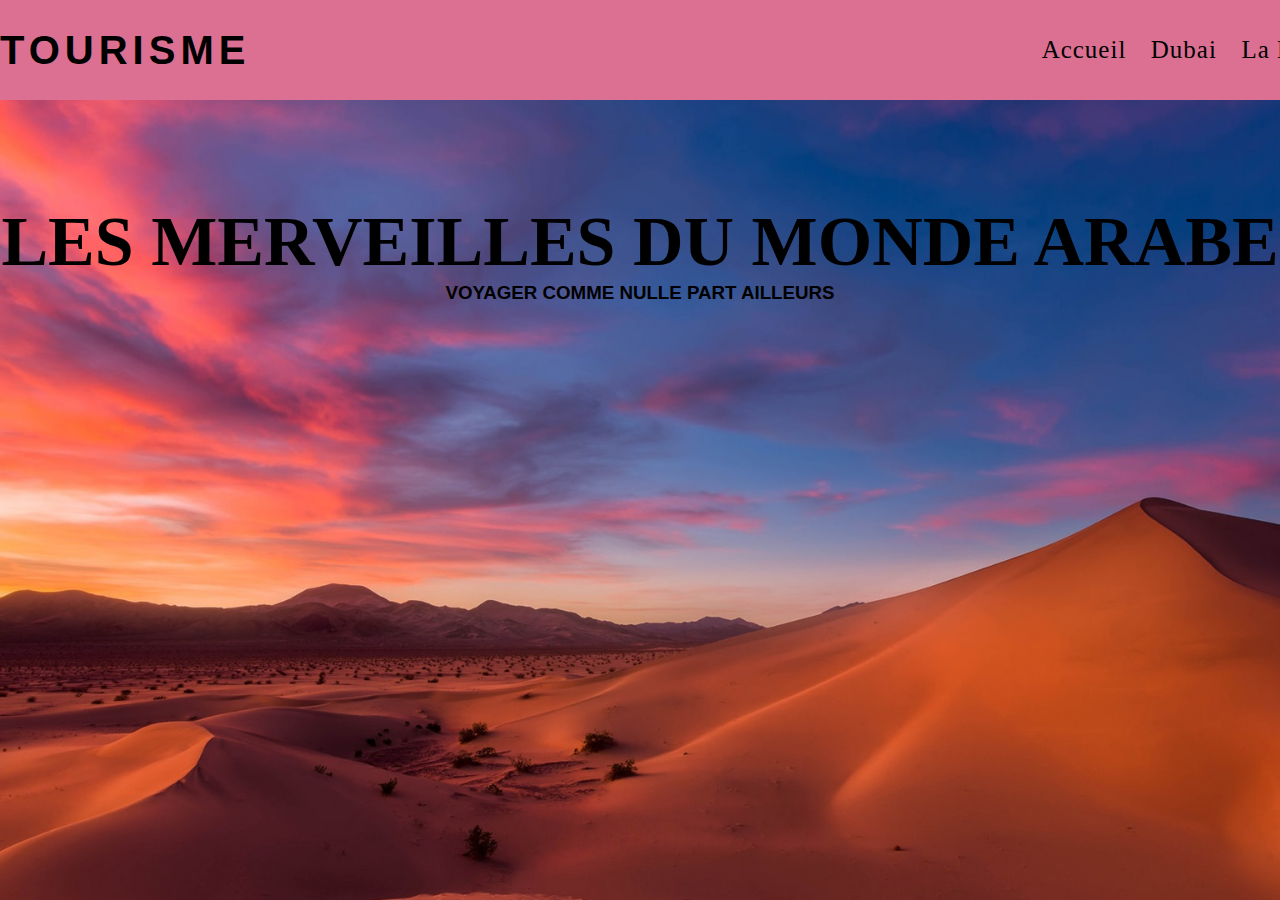
<file: index.html>
<!DOCTYPE html>
<html lang="en">
<head>
    <meta charset="UTF-8">
    <meta http-equiv="X-UA-Compatible" content="IE=edge">
    <meta name="viewport" content="width=device-width, initial-scale=1.0">
    <title>Accueil</title>
     <link rel="stylesheet" href="index.css">

</head>
<body>
    <header> 
        <div class="wrapper"> 
            <div class="logo"> 
                <a href="index.html" style="text-align: center;"><p><strong>TOURISME</em></strong></p></a>

            </div>
            <nav> 
                <a href="projet.html">Accueil</a>
                <a href="dubai.html">Dubai</a>
                <a href="mecque.html">La Mecque</a>
                <a href="doha.html">Doha</a>
                <a href="caire.html">Caire</a>
                
            </nav>
        </div>
    </header>
    <div class="baniere"> 
        <h2>LES MERVEILLES DU MONDE ARABE</h2>
        <h3>VOYAGER COMME NULLE PART AILLEURS</h3>

    </div>
    
</body>
</html>
</file>
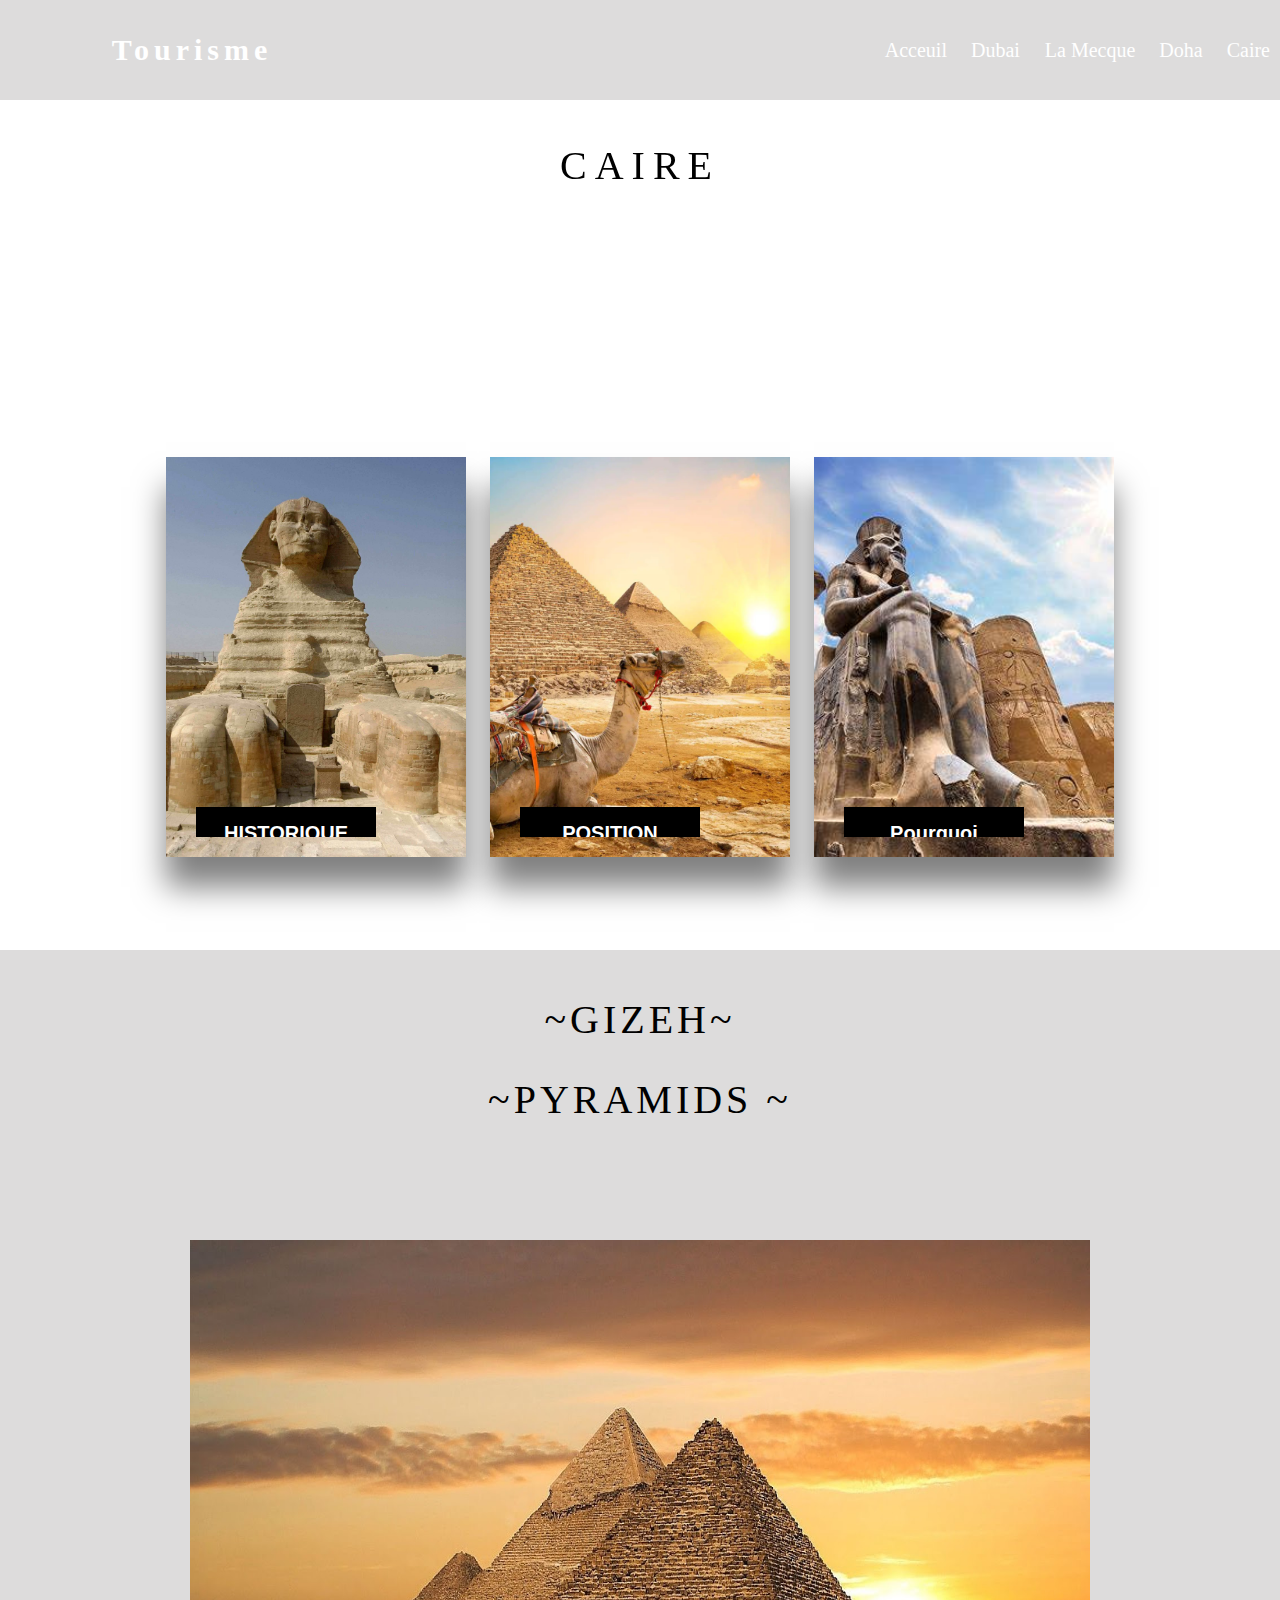
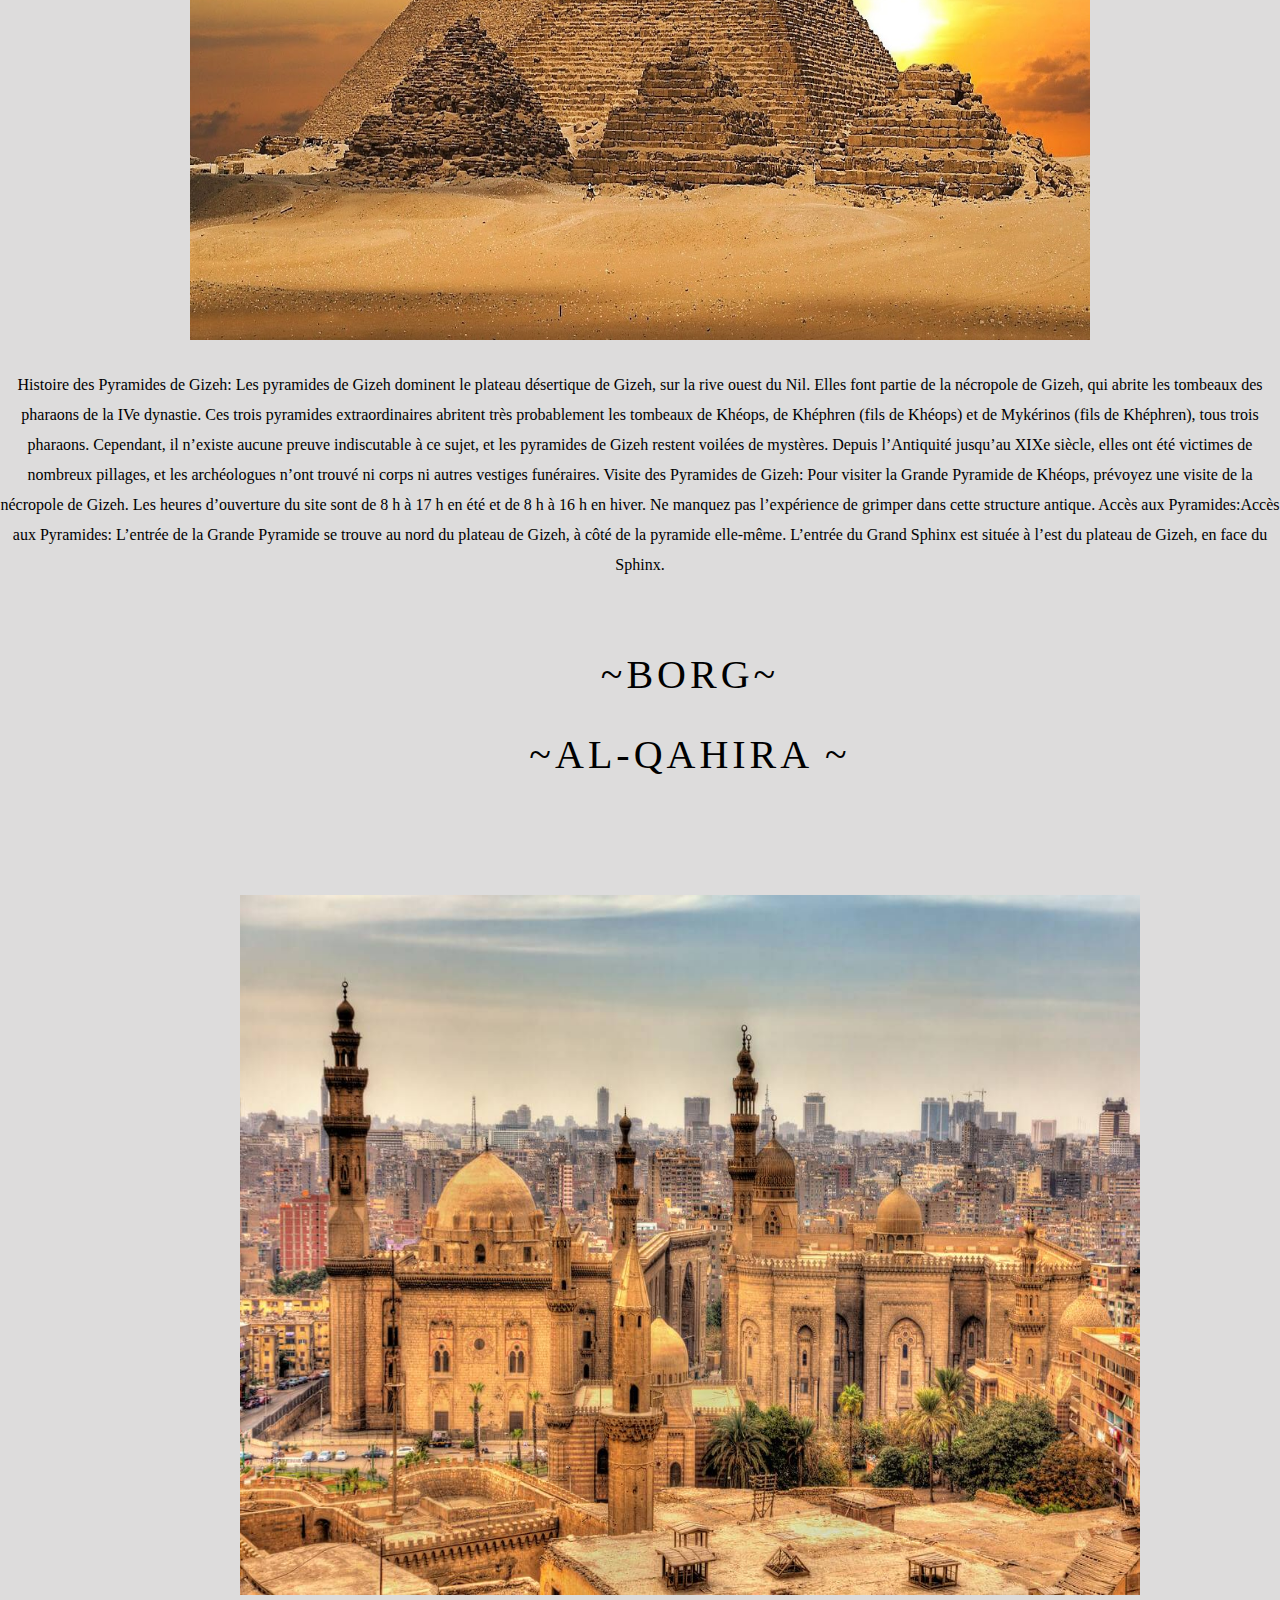
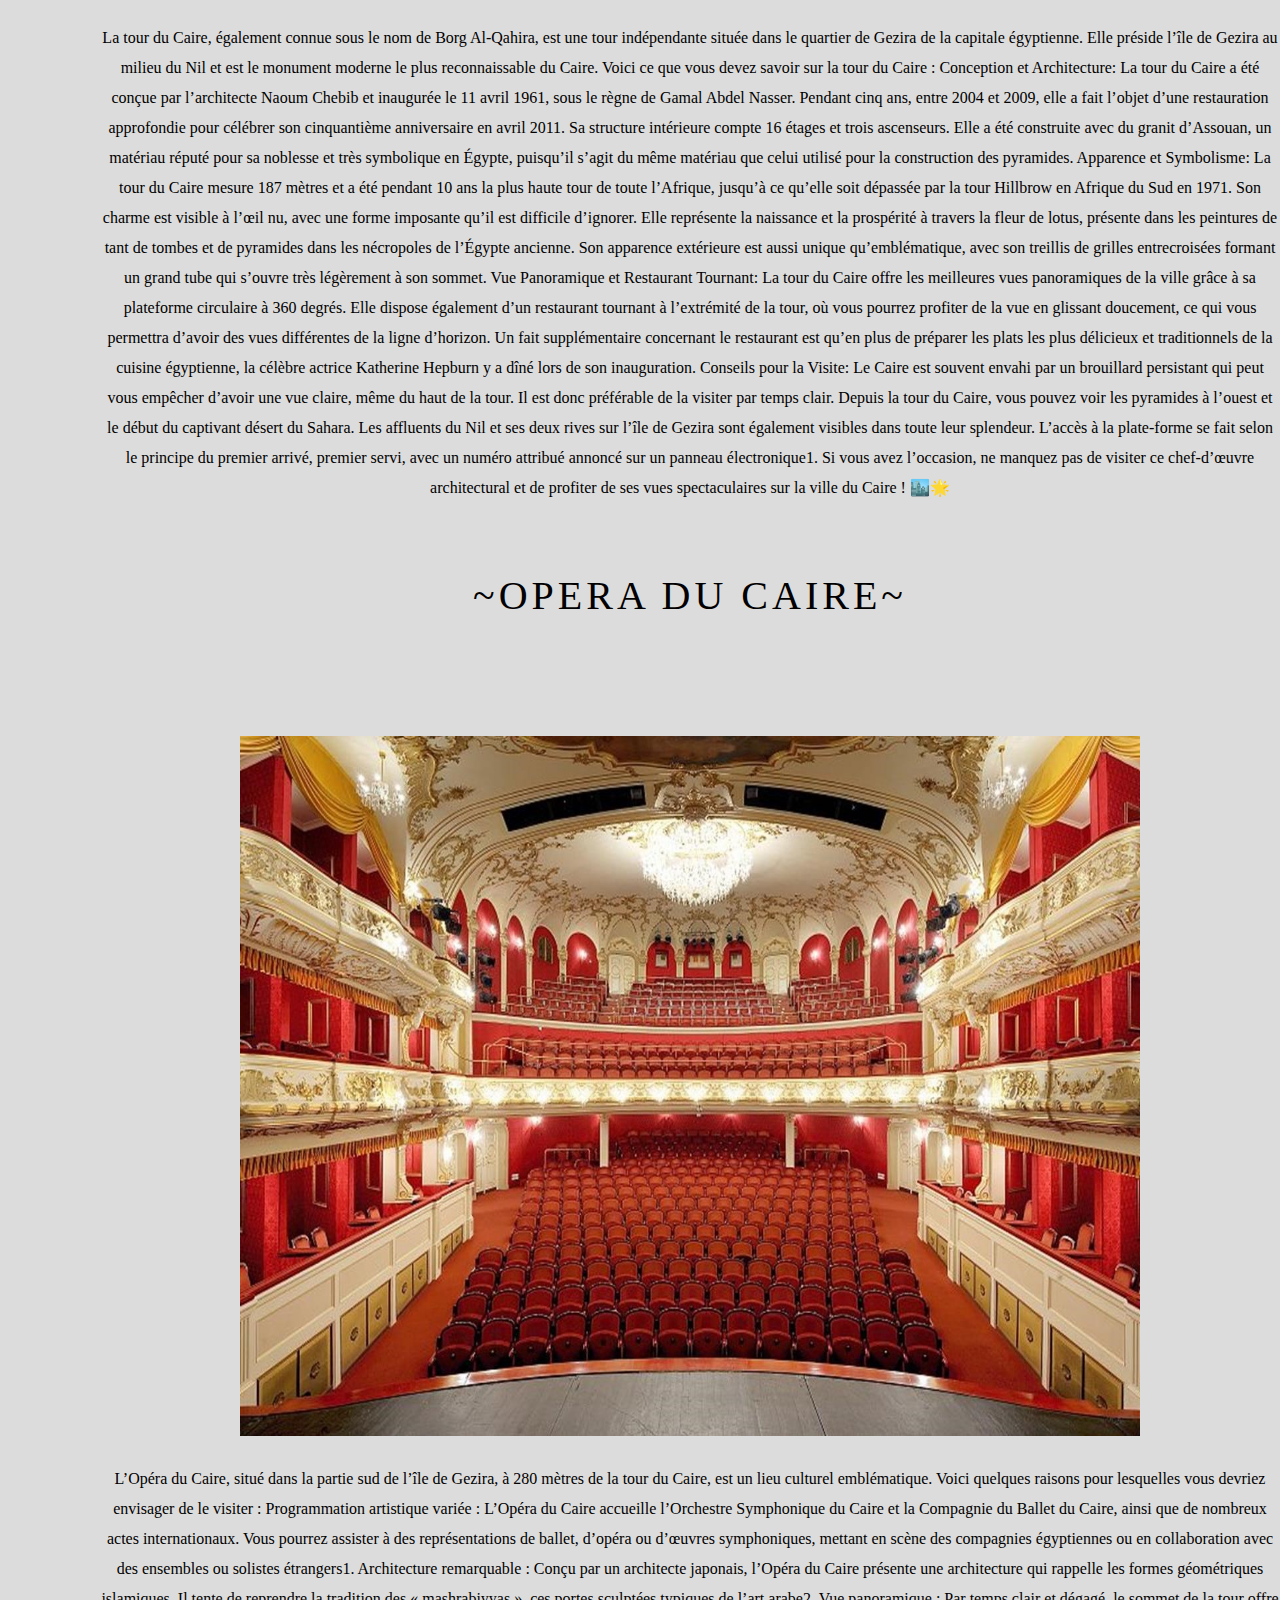
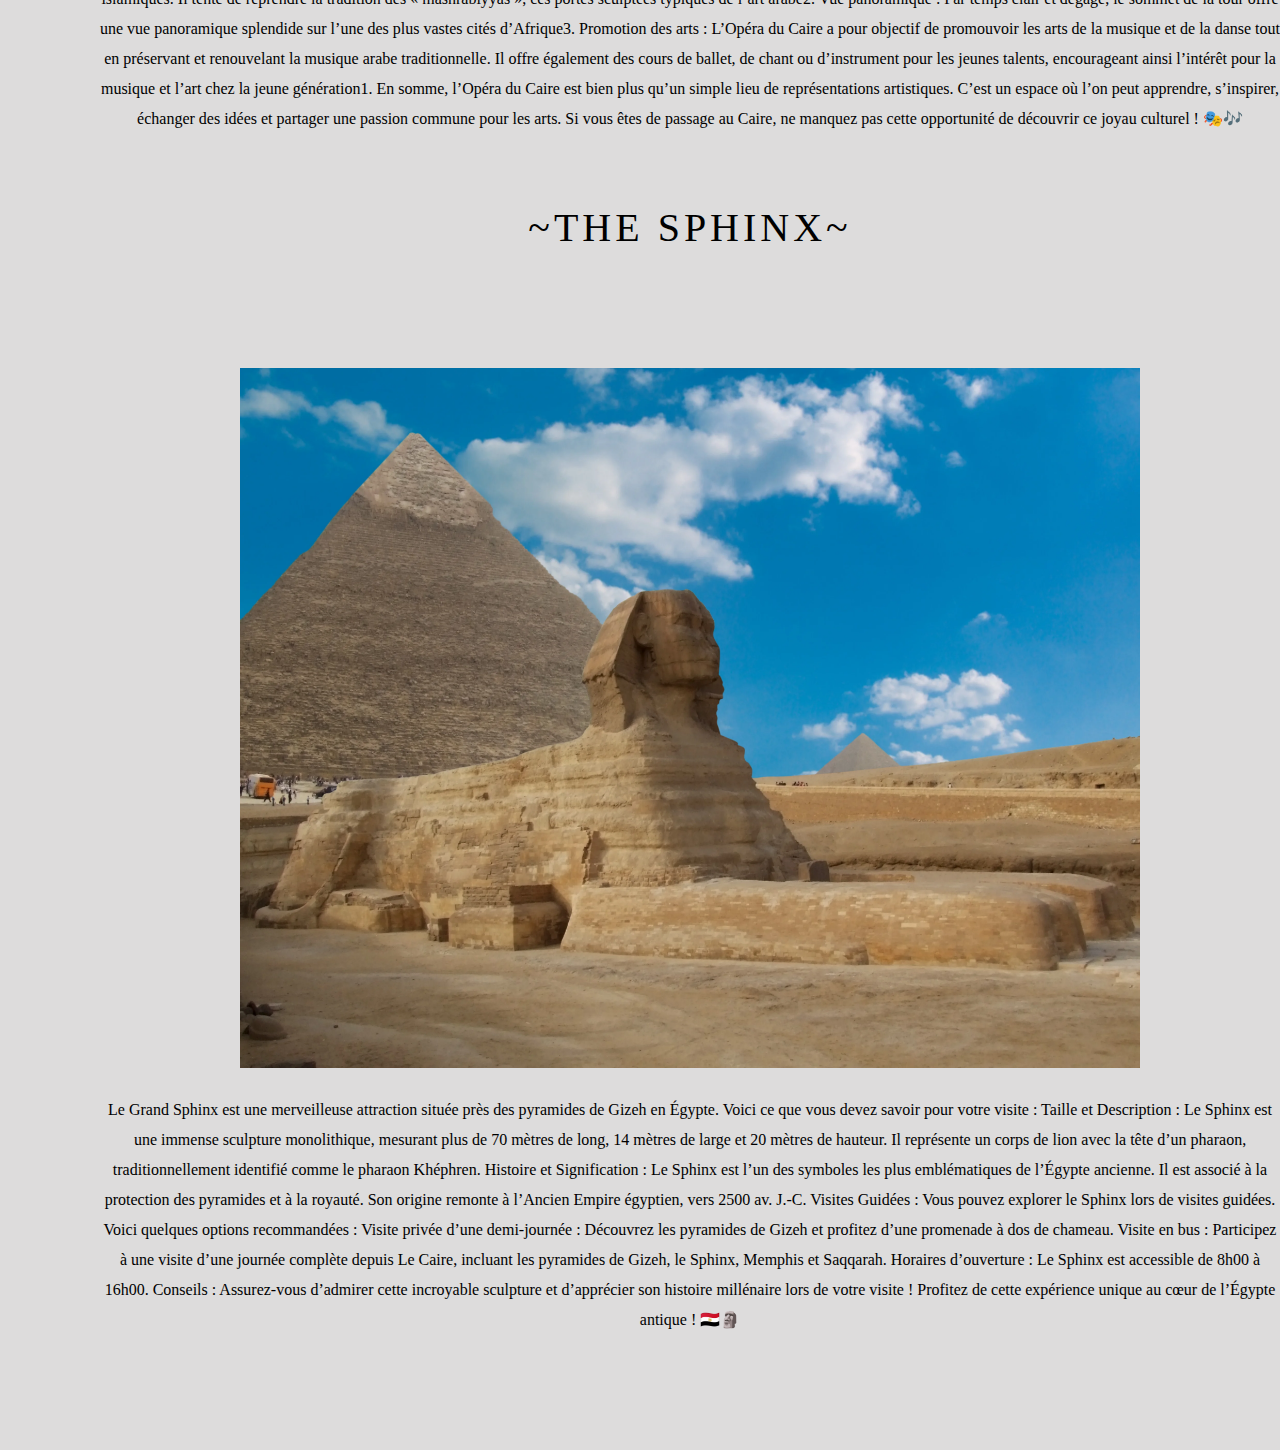
<file: caire.html>
<!DOCTYPE html>
<html lang="en">
<head>
    <meta charset="UTF-8">
    <meta http-equiv="X-UA-Compatible" content="IE=edge">
    <meta name="viewport" content="width=device-width, initial-scale=1.0">
    <title>Caire</title>
    <link rel="stylesheet" href="caire.css">
</head>
<body>
     <header>                                                                                       
    <div class="wrapper">
        <div class="logo">
            <a href="index.html"><P><STRONG>Tourisme</STRONG></P></a> 

        </div>
        <nav>
                <a href="index.html">Acceuil</a>
                <a href="dubai.html">Dubai </a>         
                <a href="mecque.html">La Mecque</a> 
                <a href="doha.html">Doha</a> 
                <a href="caire.html">Caire</a>

        </nav>
</header>
<div class="entete2">
    <div class="baniere" class="Atexte"> 
        <h2 style="color:black;">Caire</h2>

    
        <div class="Body">
        
                <div class="box">
                    <div class="imgBx">
                    <img src="sphinx.jpg">
                    </div>
                    <div class="content">
                        <h3>HISTORIQUE </h3>
                        <P> L’histoire du Caire est riche et fascinante. Permettez-moi de vous en présenter un aperçu.

                            Origines antiques:
                            La région autour du Caire, en particulier Memphis, a longtemps été un centre majeur de l’Égypte antique en raison de sa situation stratégique en amont du delta du Nil.
                            Les origines de la ville moderne sont généralement liées à une série de peuplements pendant le Ier millénaire apr. J.-C.
                            À l’aube du IVe siècle, alors que Memphis perdait de son importance, les Romains établirent une cité-forteresse le long de la rive Est du Nil, connue sous le nom de Babylone. Cette forteresse reste le plus ancien édifice de la ville et est au cœur de la communauté copte orthodoxe d’Égypte.
                            Les fondations du Caire moderne remontent à la conquête de l’Égypte par 'Amr ibn al-'As en 640. Pendant le siège de la forteresse de Babylone, 'Amr établit des tribus, qui constituèrent les troupes de la conquête arabe, dans un camp quasi permanent au nord de celle-ci.
                            'Amr décida que la capitale de la province d’Égypte serait sur ce site et l’appela Fustât. Ce nom aurait pour origine le mot grec “fossaton” (fossé).
                            Fustât, située autour de la forteresse de Babylone, devint un port fluvial prospère, recevant des denrées de la Haute Égypte. Des souks animés contribuèrent à sa prospérité.</P>
                    </div>
                </div>
            
    <div class="box">
    <div class="imgBx">
        <img src="great-pyramid-of-giza-wall-art.webp">
        </div>
        <div class="content">
            <h3>POSITION </h3>
            <p> Le Caire, capitale de l’Égypte, est situé dans le nord du pays, en amont du delta du Nil.
                 Il se trouve sur les rives du fleuve et sur quelques îles adjacentes.
                 Plus précisément, le Caire est à 178 km au sud-est d’Alexandrie et à 127 km à l’ouest du canal de Suez12. Cette ville dynamique est un carrefour du Moyen-Orient et de l’Afrique, avec une population d’environ dix millions d’habitants et plus de 21 millions pour l’agglomération. Elle est également considérée comme la sixième agglomération la plus peuplée du monde selon une estimation de 20151.
                 Les habitants du Caire sont appelés les Cairotes12.</p>
        </div>
    </div>
    <div class="box">
        <div class="imgBx">
            <img src="OIP (6).jpg">
            </div>
            <div class="content">
                <h3>Pourquoi devrai-je vister le Caire</h3>
                <p>Bienvenue à Dubai ! Cette ville fascinante, située au cœur du désert, est une destination qui ne cesse de surprendre. Avec ses plages sublimes, ses attractions primées et ses expériences inédites, Dubai a été élue Meilleure Destination de voyage par Tripadvisor pour la troisième fois consécutive en 20241. Voici 99 façons d’explorer Dubai :

                    Architecture Incroyable : Admirez les gratte-ciel emblématiques tels que la Burj Khalifa, la plus haute tour du monde.
                    Plages de Rêve : Détendez-vous sur les plages dorées de Dubai, comme Jumeirah Beach.
                    Shopping Extravagant : Explorez les centres commerciaux luxueux tels que le Dubai Mall.
                    Safari dans le Désert : Partez à l’aventure dans les dunes de sable lors d’un safari en 4x4.
                    Cuisine Gourmande : Goûtez aux délices de la cuisine locale dans les restaurants étoilés.
                    Peu importe vos intérêts, Dubai vous attend avec sa magie unique. Laissez-vous emporter par cette métropole vibrante et découvrez tout ce qu’elle a à offrir ! 🌴🌆🌞 </p>
            </div>
    </div>
            </div>
        </div>
    </div>
    <div class="style">
        <div class="contenu">
            <div class="style">
                 <h2>~GIZEH~ <br>~PYRAMIDS ~</h2>
                
                 <img src="pyramide.jpg"></a>
                 <p> Histoire des Pyramides de Gizeh:
                    Les pyramides de Gizeh dominent le plateau désertique de Gizeh, sur la rive ouest du Nil.
                    Elles font partie de la nécropole de Gizeh, qui abrite les tombeaux des pharaons de la IVe dynastie.
                    Ces trois pyramides extraordinaires abritent très probablement les tombeaux de Khéops, de Khéphren (fils de Khéops) et de Mykérinos (fils de Khéphren), tous trois pharaons.
                    Cependant, il n’existe aucune preuve indiscutable à ce sujet, et les pyramides de Gizeh restent voilées de mystères.
                    Depuis l’Antiquité jusqu’au XIXe siècle, elles ont été victimes de nombreux pillages, et les archéologues n’ont trouvé ni corps ni autres vestiges funéraires.
                    Visite des Pyramides de Gizeh:
                    Pour visiter la Grande Pyramide de Khéops, prévoyez une visite de la nécropole de Gizeh.
                    Les heures d’ouverture du site sont de 8 h à 17 h en été et de 8 h à 16 h en hiver.
                    Ne manquez pas l’expérience de grimper dans cette structure antique. 
                    Accès aux Pyramides:Accès aux Pyramides:
                    L’entrée de la Grande Pyramide se trouve au nord du plateau de Gizeh, à côté de la pyramide elle-même.
                    L’entrée du Grand Sphinx est située à l’est du plateau de Gizeh, en face du Sphinx.</p>

             </div>
             <div id="Dallol" style="margin-left: 100px;">
                <h2>~BORG~ <br>~AL-QAHIRA ~</h2>
               
               <img src="caire.jpg"></a>
               <p>La tour du Caire, également connue sous le nom de Borg Al-Qahira, est une tour indépendante située dans le quartier de Gezira de la capitale égyptienne. Elle préside l’île de Gezira au milieu du Nil et est le monument moderne le plus reconnaissable du Caire.

                Voici ce que vous devez savoir sur la tour du Caire : 
                Conception et Architecture:
                La tour du Caire a été conçue par l’architecte Naoum Chebib et inaugurée le 11 avril 1961, sous le règne de Gamal Abdel Nasser.
                Pendant cinq ans, entre 2004 et 2009, elle a fait l’objet d’une restauration approfondie pour célébrer son cinquantième anniversaire en avril 2011.
                Sa structure intérieure compte 16 étages et trois ascenseurs.
                Elle a été construite avec du granit d’Assouan, un matériau réputé pour sa noblesse et très symbolique en Égypte, puisqu’il s’agit du même matériau que celui utilisé pour la construction des pyramides.
                Apparence et Symbolisme:
                La tour du Caire mesure 187 mètres et a été pendant 10 ans la plus haute tour de toute l’Afrique, jusqu’à ce qu’elle soit dépassée par la tour Hillbrow en Afrique du Sud en 1971.
                Son charme est visible à l’œil nu, avec une forme imposante qu’il est difficile d’ignorer. Elle représente la naissance et la prospérité à travers la fleur de lotus, présente dans les peintures de tant de tombes et de pyramides dans les nécropoles de l’Égypte ancienne.
                Son apparence extérieure est aussi unique qu’emblématique, avec son treillis de grilles entrecroisées formant un grand tube qui s’ouvre très légèrement à son sommet.
                Vue Panoramique et Restaurant Tournant: 
                La tour du Caire offre les meilleures vues panoramiques de la ville grâce à sa plateforme circulaire à 360 degrés.
                Elle dispose également d’un restaurant tournant à l’extrémité de la tour, où vous pourrez profiter de la vue en glissant doucement, ce qui vous permettra d’avoir des vues différentes de la ligne d’horizon.
                Un fait supplémentaire concernant le restaurant est qu’en plus de préparer les plats les plus délicieux et traditionnels de la cuisine égyptienne, la célèbre actrice Katherine Hepburn y a dîné lors de son inauguration.
                Conseils pour la Visite:
                Le Caire est souvent envahi par un brouillard persistant qui peut vous empêcher d’avoir une vue claire, même du haut de la tour. Il est donc préférable de la visiter par temps clair.
                Depuis la tour du Caire, vous pouvez voir les pyramides à l’ouest et le début du captivant désert du Sahara. Les affluents du Nil et ses deux rives sur l’île de Gezira sont également visibles dans toute leur splendeur.
                L’accès à la plate-forme se fait selon le principe du premier arrivé, premier servi, avec un numéro attribué annoncé sur un panneau électronique1.
                Si vous avez l’occasion, ne manquez pas de visiter ce chef-d’œuvre architectural et de profiter de ses vues spectaculaires sur la ville du Caire ! 🏙️🌟</p>
              </div>

              <div id="Dallol" style="margin-left: 100PX;">
                <h2>~OPERA DU CAIRE~</h2>
                 <a href="dubai.html">
                <img src="opera-caire.jpg"></a>
                <p>L’Opéra du Caire, situé dans la partie sud de l’île de Gezira, à 280 mètres de la tour du Caire, est un lieu culturel emblématique. Voici quelques raisons pour lesquelles vous devriez envisager de le visiter :

                    Programmation artistique variée : L’Opéra du Caire accueille l’Orchestre Symphonique du Caire et la Compagnie du Ballet du Caire, ainsi que de nombreux actes internationaux. Vous pourrez assister à des représentations de ballet, d’opéra ou d’œuvres symphoniques, mettant en scène des compagnies égyptiennes ou en collaboration avec des ensembles ou solistes étrangers1.
                    Architecture remarquable : Conçu par un architecte japonais, l’Opéra du Caire présente une architecture qui rappelle les formes géométriques islamiques. Il tente de reprendre la tradition des « mashrabiyyas », ces portes sculptées typiques de l’art arabe2.
                    Vue panoramique : Par temps clair et dégagé, le sommet de la tour offre une vue panoramique splendide sur l’une des plus vastes cités d’Afrique3.
                    Promotion des arts : L’Opéra du Caire a pour objectif de promouvoir les arts de la musique et de la danse tout en préservant et renouvelant la musique arabe traditionnelle. Il offre également des cours de ballet, de chant ou d’instrument pour les jeunes talents, encourageant ainsi l’intérêt pour la musique et l’art chez la jeune génération1.
                    En somme, l’Opéra du Caire est bien plus qu’un simple lieu de représentations artistiques. C’est un espace où l’on peut apprendre, s’inspirer, échanger des idées et partager une passion commune pour les arts. Si vous êtes de passage au Caire, ne manquez pas cette opportunité de découvrir ce joyau culturel ! 🎭🎶  </p>
              </div>

              <div id="Erta Ale" style="margin-left: 100px;">
            
         <h2>~THE SPHINX~</h2>
         <a href="dubai.html"></a>
         <img src="sphinxa.jpg" ></a>
         <p>Le Grand Sphinx est une merveilleuse attraction située près des pyramides de Gizeh en Égypte. Voici ce que vous devez savoir pour votre visite :

            Taille et Description : Le Sphinx est une immense sculpture monolithique, mesurant plus de 70 mètres de long, 14 mètres de large et 20 mètres de hauteur. Il représente un corps de lion avec la tête d’un pharaon, traditionnellement identifié comme le pharaon Khéphren.
            Histoire et Signification : Le Sphinx est l’un des symboles les plus emblématiques de l’Égypte ancienne. Il est associé à la protection des pyramides et à la royauté. Son origine remonte à l’Ancien Empire égyptien, vers 2500 av. J.-C.
            Visites Guidées : Vous pouvez explorer le Sphinx lors de visites guidées. Voici quelques options recommandées :
            Visite privée d’une demi-journée : Découvrez les pyramides de Gizeh et profitez d’une promenade à dos de chameau.
            Visite en bus : Participez à une visite d’une journée complète depuis Le Caire, incluant les pyramides de Gizeh, le Sphinx, Memphis et Saqqarah.
            Horaires d’ouverture : Le Sphinx est accessible de 8h00 à 16h00.
            Conseils : Assurez-vous d’admirer cette incroyable sculpture et d’apprécier son histoire millénaire lors de votre visite !
            Profitez de cette expérience unique au cœur de l’Égypte antique ! 🇪🇬🗿 </p>
     
              </div>
            </div>
        </div>
    </div>
      





    
    
</body>
</html>
</file>
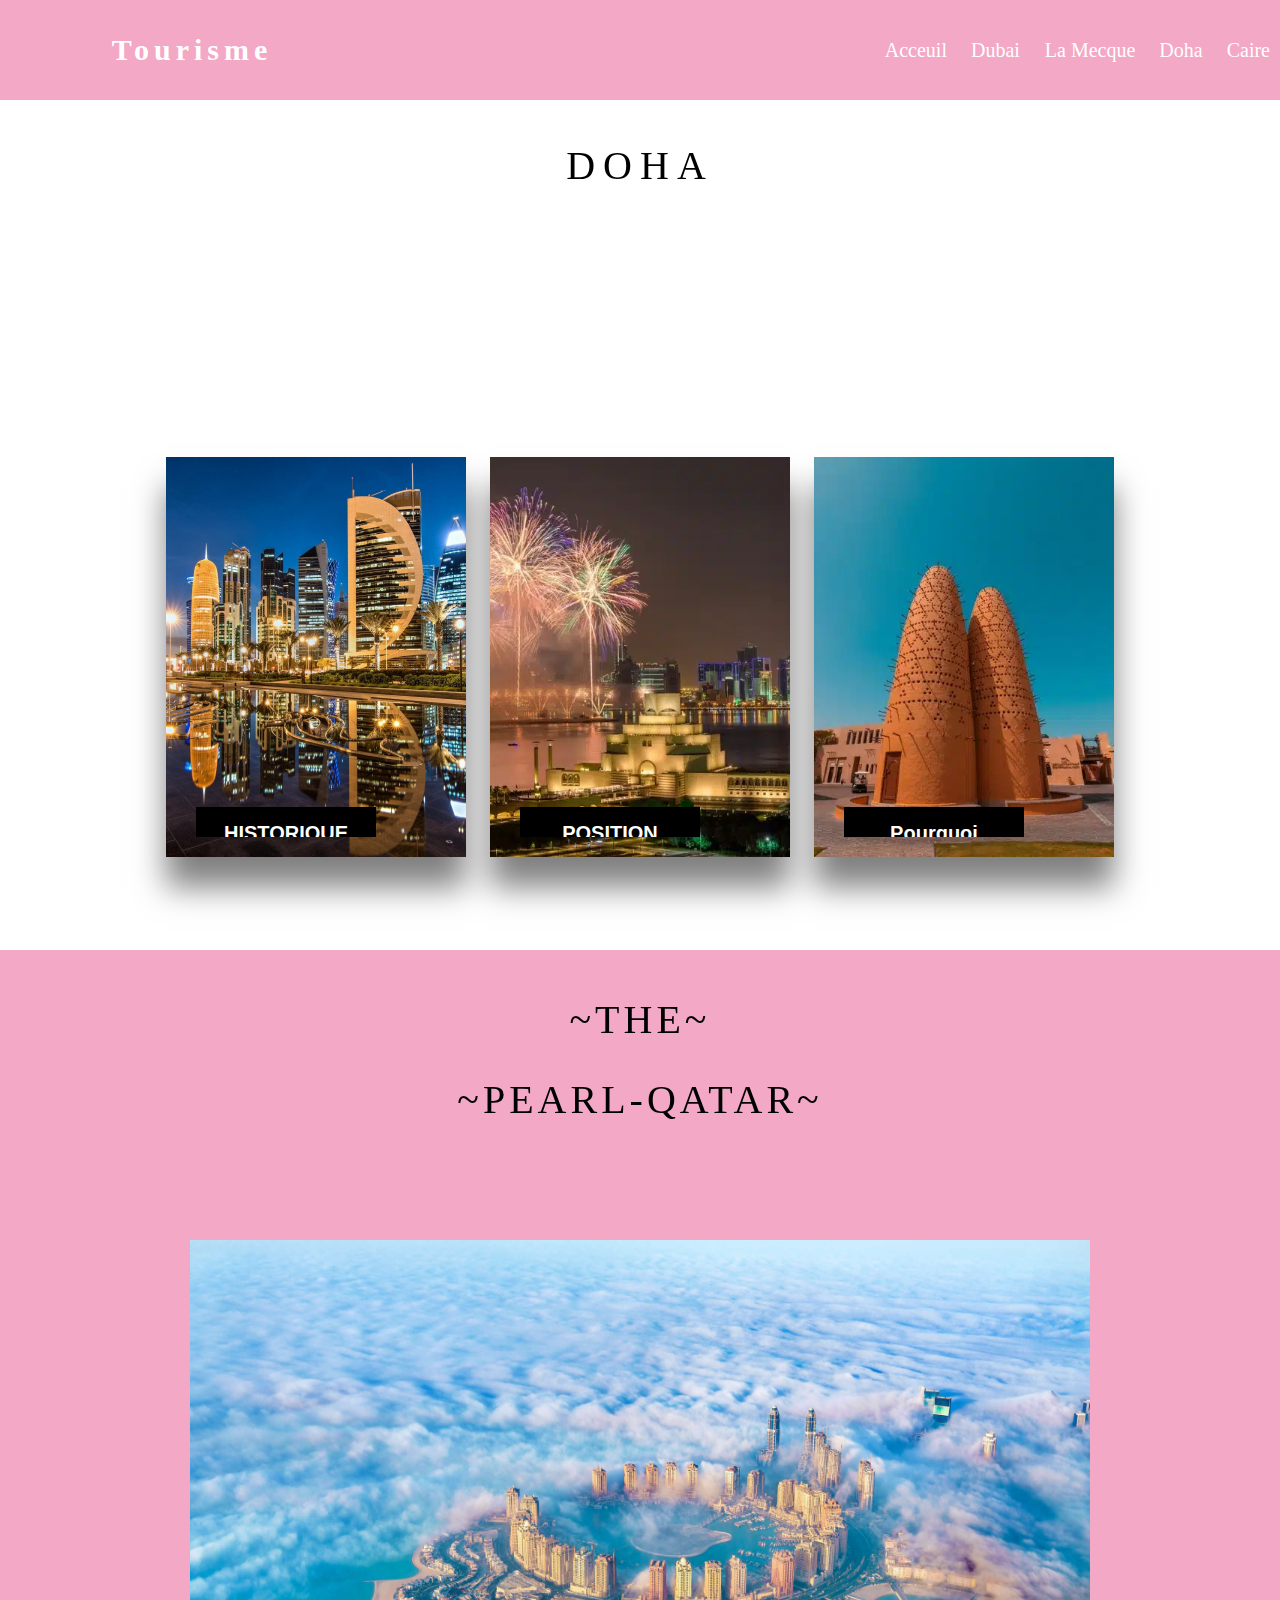
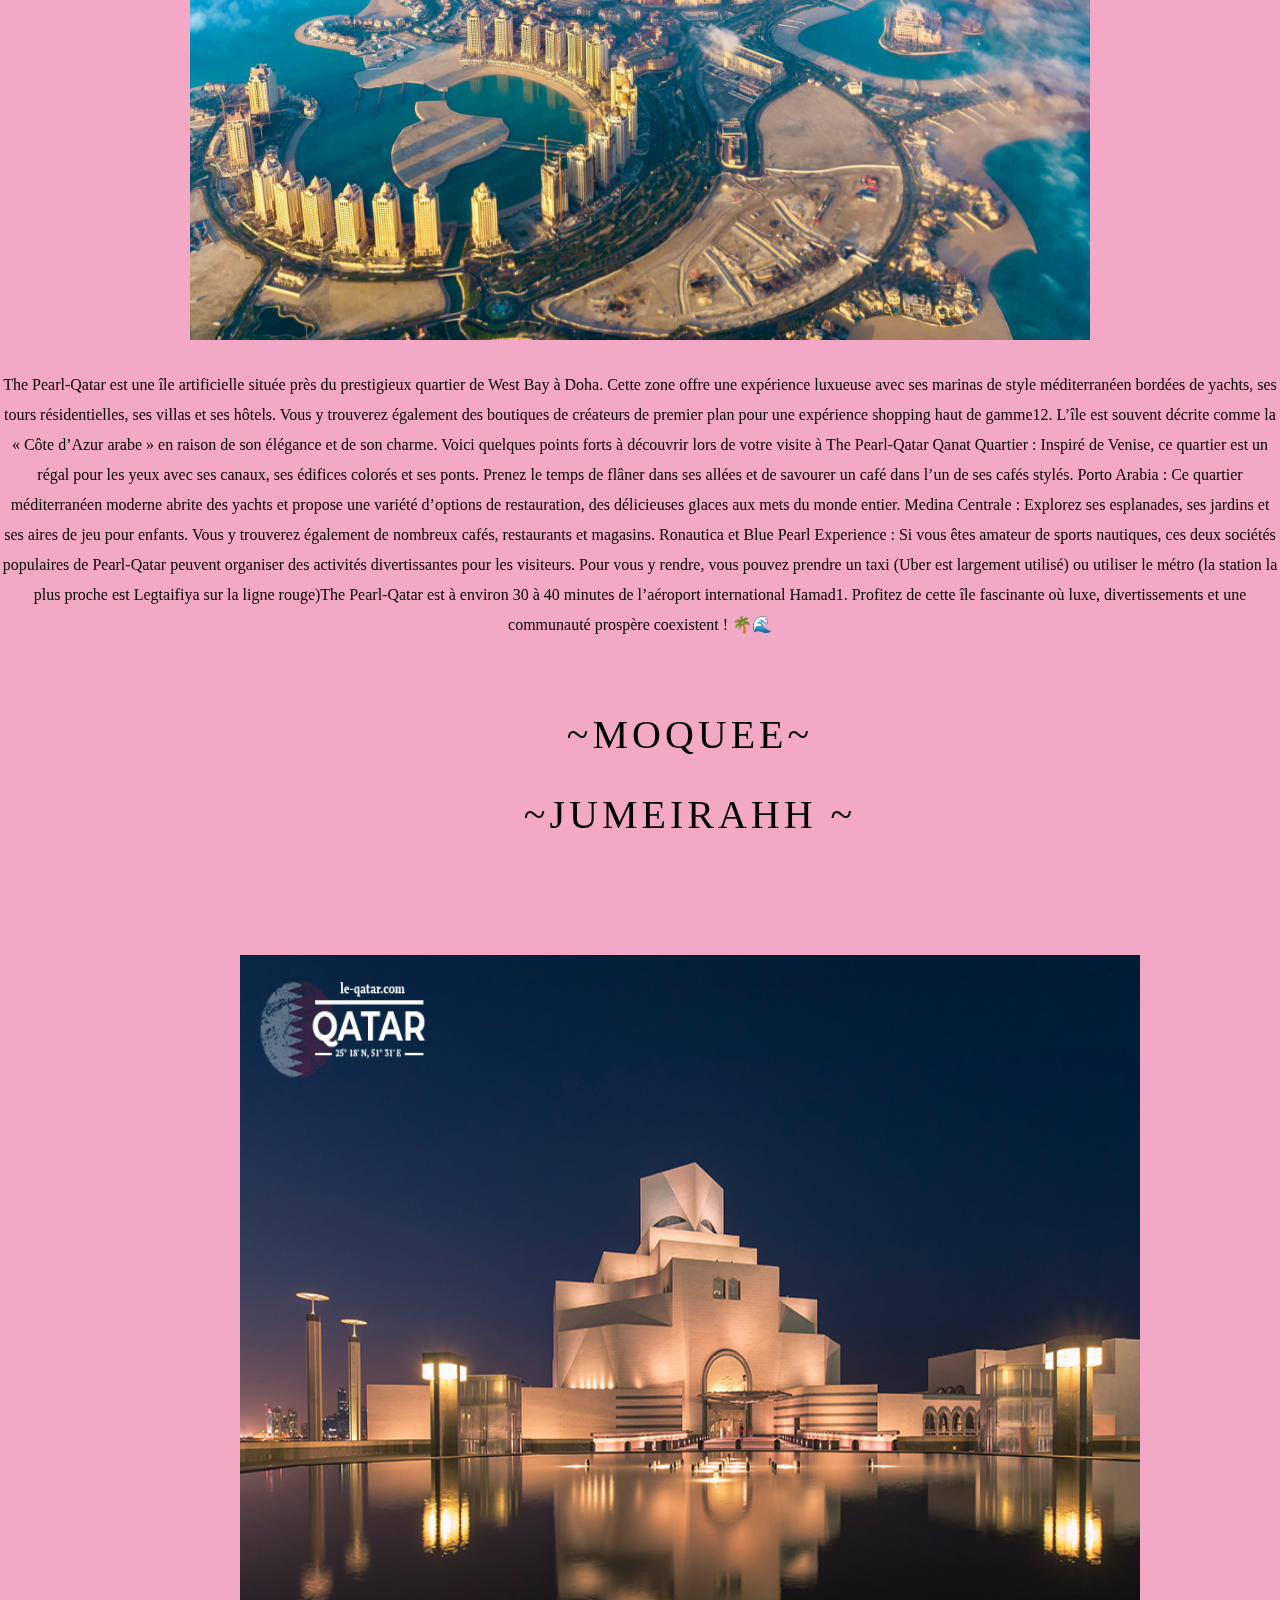
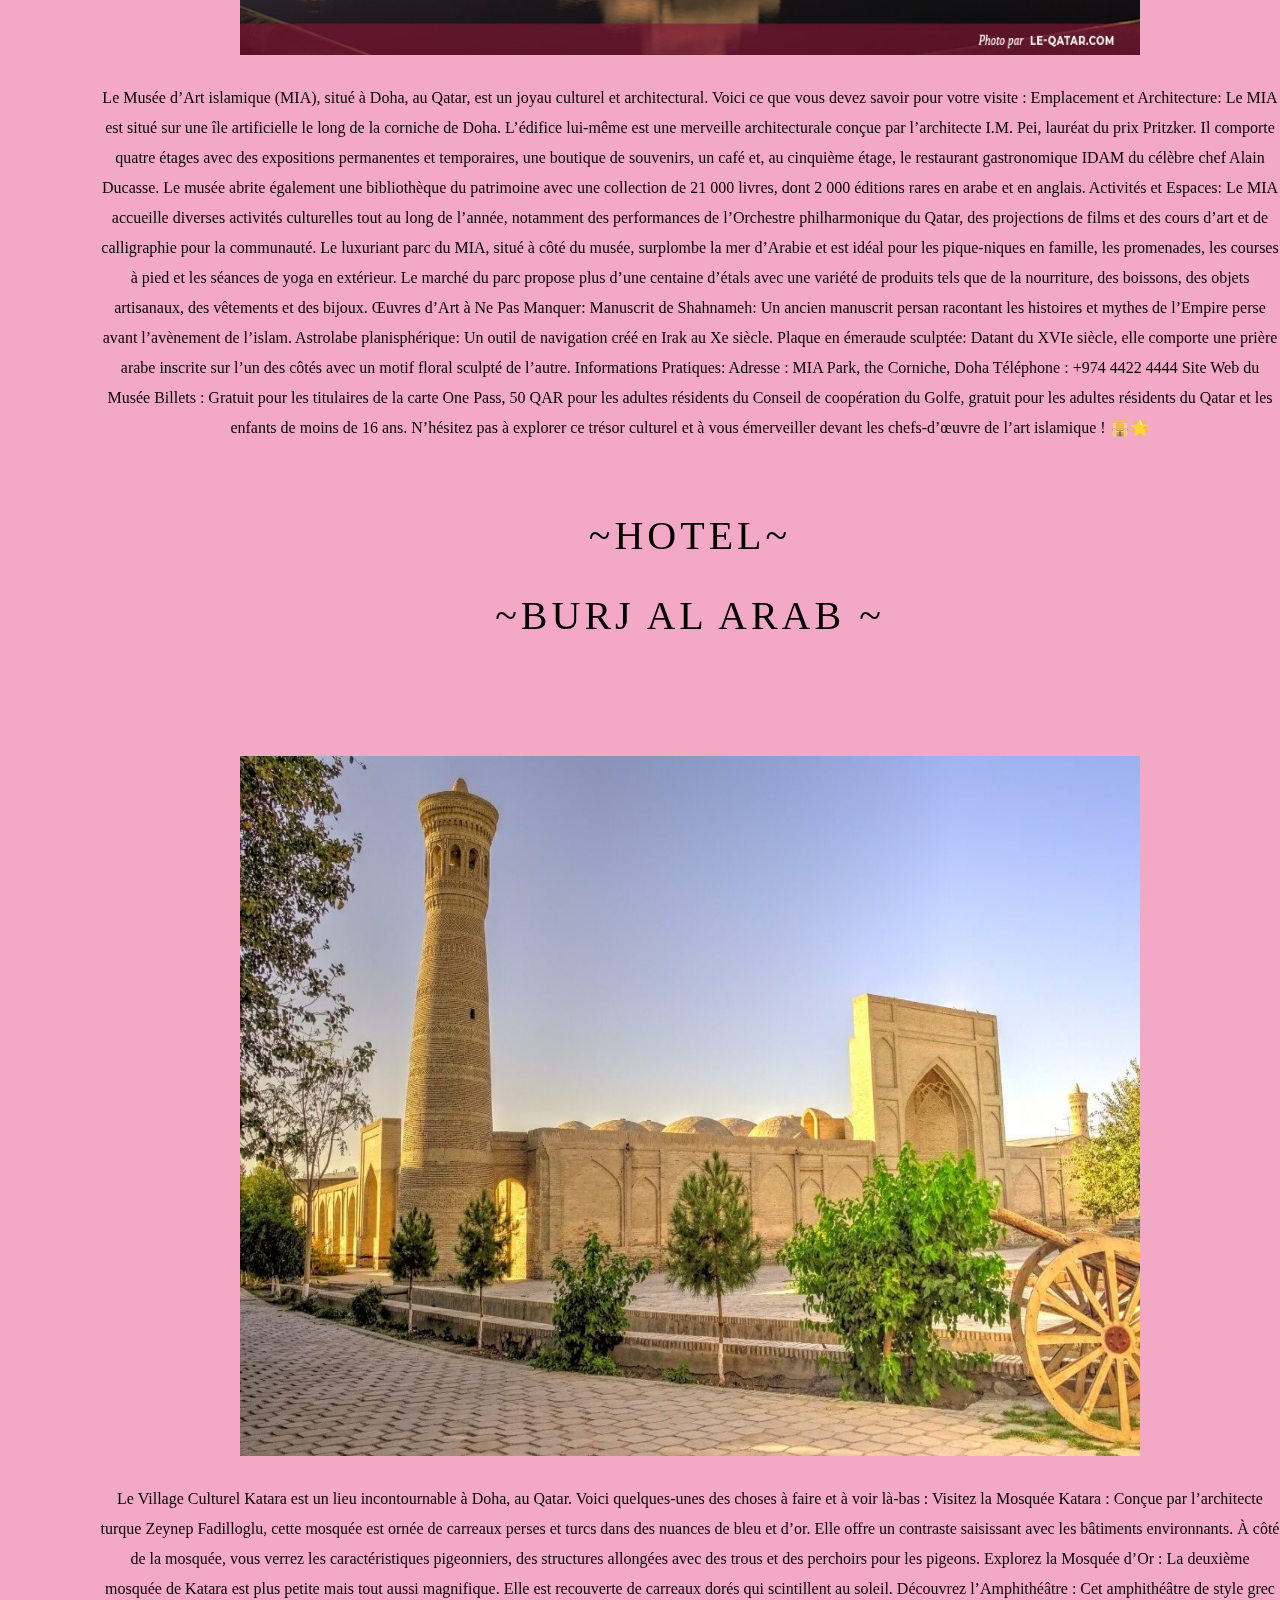
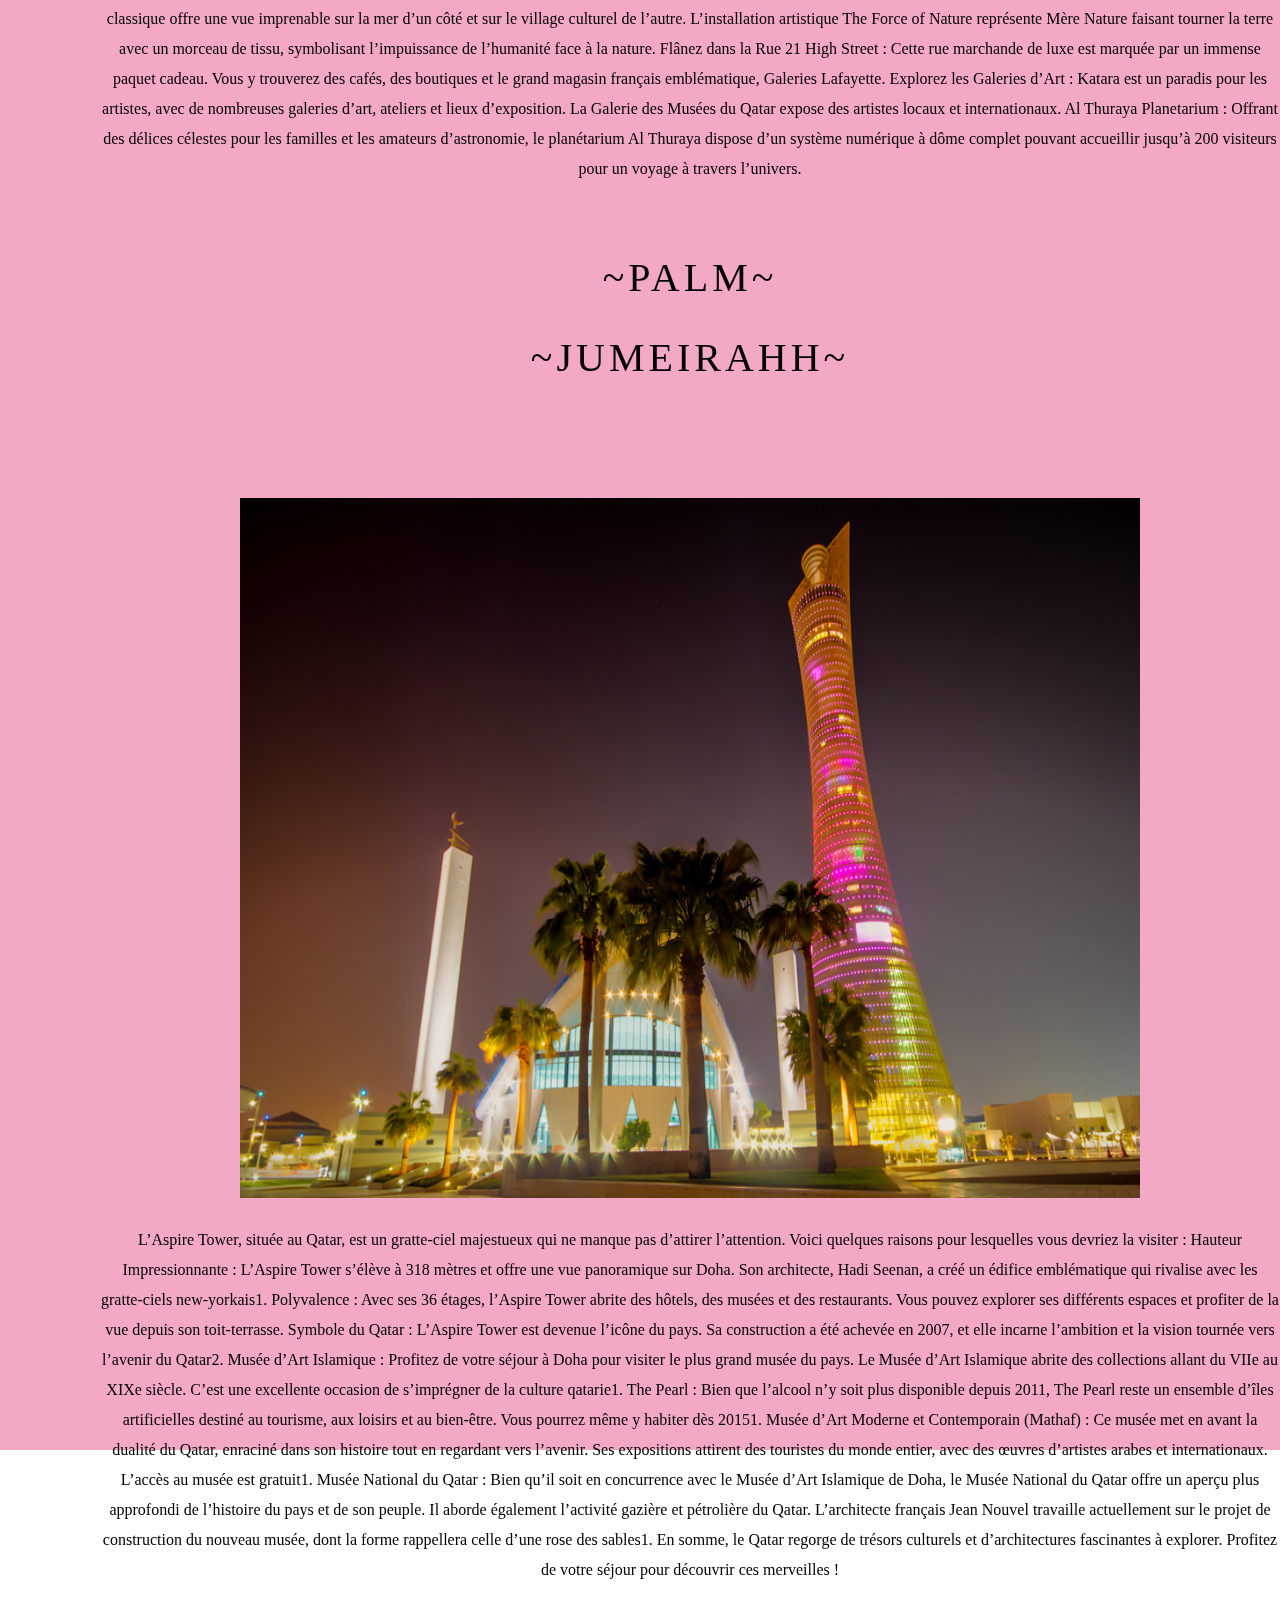
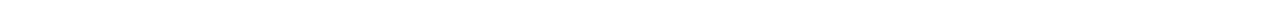
<file: doha.html>
<!DOCTYPE html>
<html lang="en">
<head>
    <meta charset="UTF-8">
    <meta http-equiv="X-UA-Compatible" content="IE=edge">
    <meta name="viewport" content="width=device-width, initial-scale=1.0">
    <title>Doha</title>
    <link rel="stylesheet" href="doha.css">
</head>
<body>
     <header>                                                                                       
    <div class="wrapper">
        <div class="logo">
            <a href="index.html"><P><STRONG>Tourisme</STRONG></P></a> 

        </div>
        <nav>
                <a href="index.html">Acceuil</a>
                <a href="dubai.html">Dubai </a>         
                <a href="mecque.html">La Mecque</a> 
                <a href="doha.html">Doha</a> 
                <a href="caire.html">Caire</a>

        </nav>
</header>
<div class="entete2">
    <div class="baniere" class="Atexte"> 
        <h2 style="color:black;">DOHA</h2>

    
        <div class="Body">
        
                <div class="box">
                    <div class="imgBx">
                    <img src="dohnight.jpg">
                    </div>
                    <div class="content">
                        <h3>HISTORIQUE </h3>
                        <P>La ville de Doha est fondée en 1850 sous le nom d’Al-Bida’a, sur un emplacement déjà connu,
                         petit port de pêche et de perles. Situé dans le nord-ouest de la ville contemporaine, le quartier historique de Al-Bida’a fut probablement fondé par des Soudanais ayant fui l’émirat d’Abou Dabi. Après avoir longtemps abrité les pirates qui écumaient le golfe Arabo-Persique, le petit village de Doha est détruit en 1867 lors de la guerre entre Bahreïn (soutenu par Abou Dabi) et le Qatar.
                         En imposant la paix en 1868, Londres place à la tête du Qatar Mahammad ibn Thani Al-Thani, cheikh de Doha</P>
                    </div>
                </div>
            
    <div class="box">
    <div class="imgBx">
        <img src="musee-national-de-qatar.jpg.jpg">
        </div>
        <div class="content">
            <h3>POSITION </h3>
            <p>Doha, la capitale du Qatar, est située sur la côte ouest du pays, au bord du Golfe Arabique. Voici sa position géographique par rapport à d’autres régions :

                Au nord-ouest, on trouve le petit État de Bahreïn.
                À l’est, le Qatar fait face à l’émirat d’Abu Dhabi et aux Émirats Arabes Unis.
                Au nord, de l’autre côté du Golfe Arabique, se trouve l’Iran1.
                Doha est une ville dynamique et un important centre économique et culturel dans la région.  </p>
        </div>
    </div>
    <div class="box">
        <div class="imgBx">
            <img src="village-katara-qatar.jpg.jpg">
            </div>
            <div class="content">
                <h3>Pourquoi devrai-je vister Doha</h3>
                <p>Pendant votre séjour à Doha, vous aurez l’occasion de constater que la capitale du Qatar mérite vraiment son surnom de « perle du désert ». Voici quelques raisons pour lesquelles vous devriez visiter cette ville fascinante :

                    Le Souq al Waqif : Situé sur les rives du Wadi Musheireb, ce souk est un endroit étonnant, comme une petite oasis de traditions perdue au cœur d’une grande capitale ultramoderne. Vous y trouverez des boutiques d’épices, de parfums, de produits de beauté, d’encens, de perles et de bijoux. S’y promener est un réel plaisir, surtout en début de soirée. Les petits cafés et restaurants ajoutent à l’ambiance animée 1.
                    La Grande Mosquée de Doha : Située dans le quartier Jubailat, cette mosquée moderne, mais inspirée du style traditionnel, est la plus grande de tout l’État du Qatar. Elle offre de superbes vues sur la capitale depuis sa colline. Vous pourrez y découvrir le grand hall des prières, la bibliothèque et les magnifiques jardins. Les visiteurs sont tenus de retirer leurs chaussures et les femmes doivent couvrir leur tête avec un foulard fourni à l’entrée 1.
                    Le musée d’art islamique et parc MIA : Ce musée abrite une collection impressionnante d’art islamique provenant du monde entier. Le bâtiment lui-même est une œuvre d’art architecturale. Le parc adjacent offre une vue panoramique sur la baie de Doha.
                    Le village culturel de Katara : Un lieu où l’art, la musique, la danse et la gastronomie se rencontrent. Vous y trouverez des galeries d’art, des théâtres, des restaurants et des plages.
                    La Corniche de Doha : Une promenade le long de la côte offrant des vues spectaculaires sur les gratte-ciel et la mer. </p>
            </div>
    </div>
            </div>
        </div>
    </div>
    <div class="style">
        <div class="contenu">
            <div class="style">
                 <h2>~THE~<br>~PEARL-QATAR~</h2>
                
                 <img src="pearl.jpg"></a>
                 <p>  The Pearl-Qatar est une île artificielle située près du prestigieux quartier de West Bay à Doha. Cette zone offre une expérience luxueuse avec ses marinas de style méditerranéen bordées de yachts, ses tours résidentielles, ses villas et ses hôtels. Vous y trouverez également des boutiques de créateurs de premier plan pour une expérience shopping haut de gamme12.
                    L’île est souvent décrite comme la « Côte d’Azur arabe » en raison de son élégance et de son charme. Voici quelques points forts à découvrir lors de votre visite à The Pearl-Qatar
                    Qanat Quartier : Inspiré de Venise, ce quartier est un régal pour les yeux avec ses canaux, ses édifices colorés et ses ponts. Prenez le temps de flâner dans ses allées et de savourer un café dans l’un de ses cafés stylés.
                    Porto Arabia : Ce quartier méditerranéen moderne abrite des yachts et propose une variété d’options de restauration, des délicieuses glaces aux mets du monde entier.
                    Medina Centrale : Explorez ses esplanades, ses jardins et ses aires de jeu pour enfants. Vous y trouverez également de nombreux cafés, restaurants et magasins.
                    Ronautica et Blue Pearl Experience : Si vous êtes amateur de sports nautiques, ces deux sociétés populaires de Pearl-Qatar peuvent organiser des activités divertissantes pour les visiteurs.
                    Pour vous y rendre, vous pouvez prendre un taxi (Uber est largement utilisé) ou utiliser le métro (la station la plus proche est Legtaifiya sur la ligne rouge)The Pearl-Qatar est à environ 30 à 40 minutes de l’aéroport international Hamad1. Profitez de cette île fascinante où luxe, divertissements et une communauté prospère coexistent ! 🌴🌊
                   </p>
             </div>
             <div id="Dallol" style="margin-left: 100px;">
                <h2>~MOQUEE~ <br>~JUMEIRAHH ~</h2>
               
               <img src="musee.jpg"></a>
               <p>Le Musée d’Art islamique (MIA), situé à Doha, au Qatar, est un joyau culturel et architectural. Voici ce que vous devez savoir pour votre visite :

                Emplacement et Architecture:
                Le MIA est situé sur une île artificielle le long de la corniche de Doha.
                L’édifice lui-même est une merveille architecturale conçue par l’architecte I.M. Pei, lauréat du prix Pritzker.
                Il comporte quatre étages avec des expositions permanentes et temporaires, une boutique de souvenirs, un café et, au cinquième étage, le restaurant gastronomique IDAM du célèbre chef Alain Ducasse.
                Le musée abrite également une bibliothèque du patrimoine avec une collection de 21 000 livres, dont 2 000 éditions rares en arabe et en anglais.
                Activités et Espaces:
                Le MIA accueille diverses activités culturelles tout au long de l’année, notamment des performances de l’Orchestre philharmonique du Qatar, des projections de films et des cours d’art et de calligraphie pour la communauté.
                Le luxuriant parc du MIA, situé à côté du musée, surplombe la mer d’Arabie et est idéal pour les pique-niques en famille, les promenades, les courses à pied et les séances de yoga en extérieur.
                Le marché du parc propose plus d’une centaine d’étals avec une variété de produits tels que de la nourriture, des boissons, des objets artisanaux, des vêtements et des bijoux.
                Œuvres d’Art à Ne Pas Manquer:
                Manuscrit de Shahnameh: Un ancien manuscrit persan racontant les histoires et mythes de l’Empire perse avant l’avènement de l’islam.
                Astrolabe planisphérique: Un outil de navigation créé en Irak au Xe siècle.
                Plaque en émeraude sculptée: Datant du XVIe siècle, elle comporte une prière arabe inscrite sur l’un des côtés avec un motif floral sculpté de l’autre.
                Informations Pratiques:
                Adresse : MIA Park, the Corniche, Doha
                Téléphone : +974 4422 4444
                Site Web du Musée
                Billets : Gratuit pour les titulaires de la carte One Pass, 50 QAR pour les adultes résidents du Conseil de coopération du Golfe, gratuit pour les adultes résidents du Qatar et les enfants de moins de 16 ans.
                N’hésitez pas à explorer ce trésor culturel et à vous émerveiller devant les chefs-d’œuvre de l’art islamique ! 🕌🌟
                </p>
              </div>

              <div id="Dallol" style="margin-left: 100PX;">
                <h2>~HOTEL~<br>~BURJ AL ARAB ~<br></h2>
               
                <img src="katara.jpg"></a>
                <p>
                    Le Village Culturel Katara est un lieu incontournable à Doha, au Qatar. Voici quelques-unes des choses à faire et à voir là-bas :

                    Visitez la Mosquée Katara : Conçue par l’architecte turque Zeynep Fadilloglu, cette mosquée est ornée de carreaux perses et turcs dans des nuances de bleu et d’or. Elle offre un contraste saisissant avec les bâtiments environnants. À côté de la mosquée, vous verrez les caractéristiques pigeonniers, des structures allongées avec des trous et des perchoirs pour les pigeons.
                    Explorez la Mosquée d’Or : La deuxième mosquée de Katara est plus petite mais tout aussi magnifique. Elle est recouverte de carreaux dorés qui scintillent au soleil.
                    Découvrez l’Amphithéâtre : Cet amphithéâtre de style grec classique offre une vue imprenable sur la mer d’un côté et sur le village culturel de l’autre. L’installation artistique The Force of Nature représente Mère Nature faisant tourner la terre avec un morceau de tissu, symbolisant l’impuissance de l’humanité face à la nature.
                    Flânez dans la Rue 21 High Street : Cette rue marchande de luxe est marquée par un immense paquet cadeau. Vous y trouverez des cafés, des boutiques et le grand magasin français emblématique, Galeries Lafayette.
                    Explorez les Galeries d’Art : Katara est un paradis pour les artistes, avec de nombreuses galeries d’art, ateliers et lieux d’exposition. La Galerie des Musées du Qatar expose des artistes locaux et internationaux.
                    Al Thuraya Planetarium : Offrant des délices célestes pour les familles et les amateurs d’astronomie, le planétarium Al Thuraya dispose d’un système numérique à dôme complet pouvant accueillir jusqu’à 200 visiteurs pour un voyage à travers l’univers. </p>
             </div>

              <div id="Erta Ale" style="margin-left: 100px;">
            
         <h2>~PALM~<br>~JUMEIRAHH~</h2>
         <a href="dubai.html"></a>
         <img src="tower.jpg">
          <p>L’Aspire Tower, située au Qatar, est un gratte-ciel majestueux qui ne manque pas d’attirer l’attention. Voici quelques raisons pour lesquelles vous devriez la visiter :

            Hauteur Impressionnante : L’Aspire Tower s’élève à 318 mètres et offre une vue panoramique sur Doha. Son architecte, Hadi Seenan, a créé un édifice emblématique qui rivalise avec les gratte-ciels new-yorkais1.
            Polyvalence : Avec ses 36 étages, l’Aspire Tower abrite des hôtels, des musées et des restaurants. Vous pouvez explorer ses différents espaces et profiter de la vue depuis son toit-terrasse.
            Symbole du Qatar : L’Aspire Tower est devenue l’icône du pays. Sa construction a été achevée en 2007, et elle incarne l’ambition et la vision tournée vers l’avenir du Qatar2.
            Musée d’Art Islamique : Profitez de votre séjour à Doha pour visiter le plus grand musée du pays. Le Musée d’Art Islamique abrite des collections allant du VIIe au XIXe siècle. C’est une excellente occasion de s’imprégner de la culture qatarie1.
            The Pearl : Bien que l’alcool n’y soit plus disponible depuis 2011, The Pearl reste un ensemble d’îles artificielles destiné au tourisme, aux loisirs et au bien-être. Vous pourrez même y habiter dès 20151.
            Musée d’Art Moderne et Contemporain (Mathaf) : Ce musée met en avant la dualité du Qatar, enraciné dans son histoire tout en regardant vers l’avenir. Ses expositions attirent des touristes du monde entier, avec des œuvres d’artistes arabes et internationaux. L’accès au musée est gratuit1.
            Musée National du Qatar : Bien qu’il soit en concurrence avec le Musée d’Art Islamique de Doha, le Musée National du Qatar offre un aperçu plus approfondi de l’histoire du pays et de son peuple. Il aborde également l’activité gazière et pétrolière du Qatar. L’architecte français Jean Nouvel travaille actuellement sur le projet de construction du nouveau musée, dont la forme rappellera celle d’une rose des sables1.
            En somme, le Qatar regorge de trésors culturels et d’architectures fascinantes à explorer. Profitez de votre séjour pour découvrir ces merveilles !  </p>
     
              </div>
            </div>
        </div>
    </div>
      





    
    
</body>
</html>
</file>
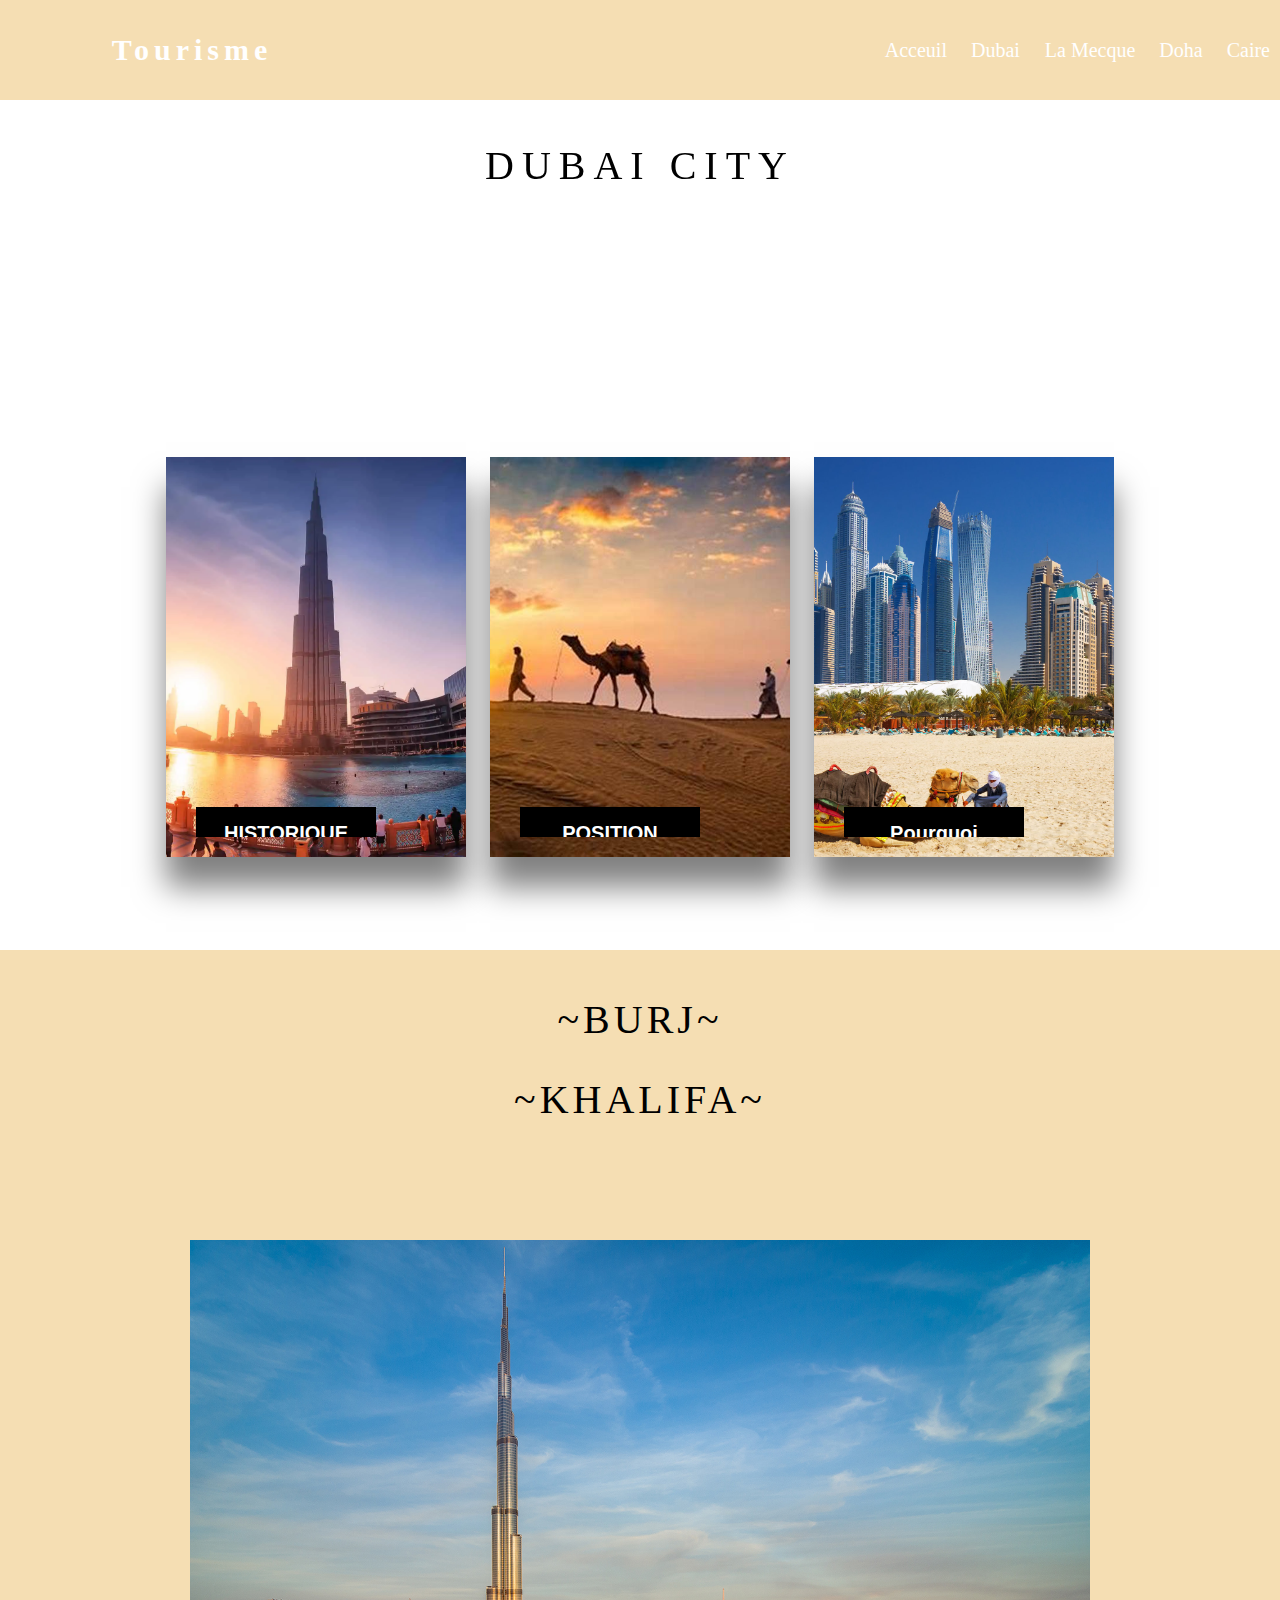
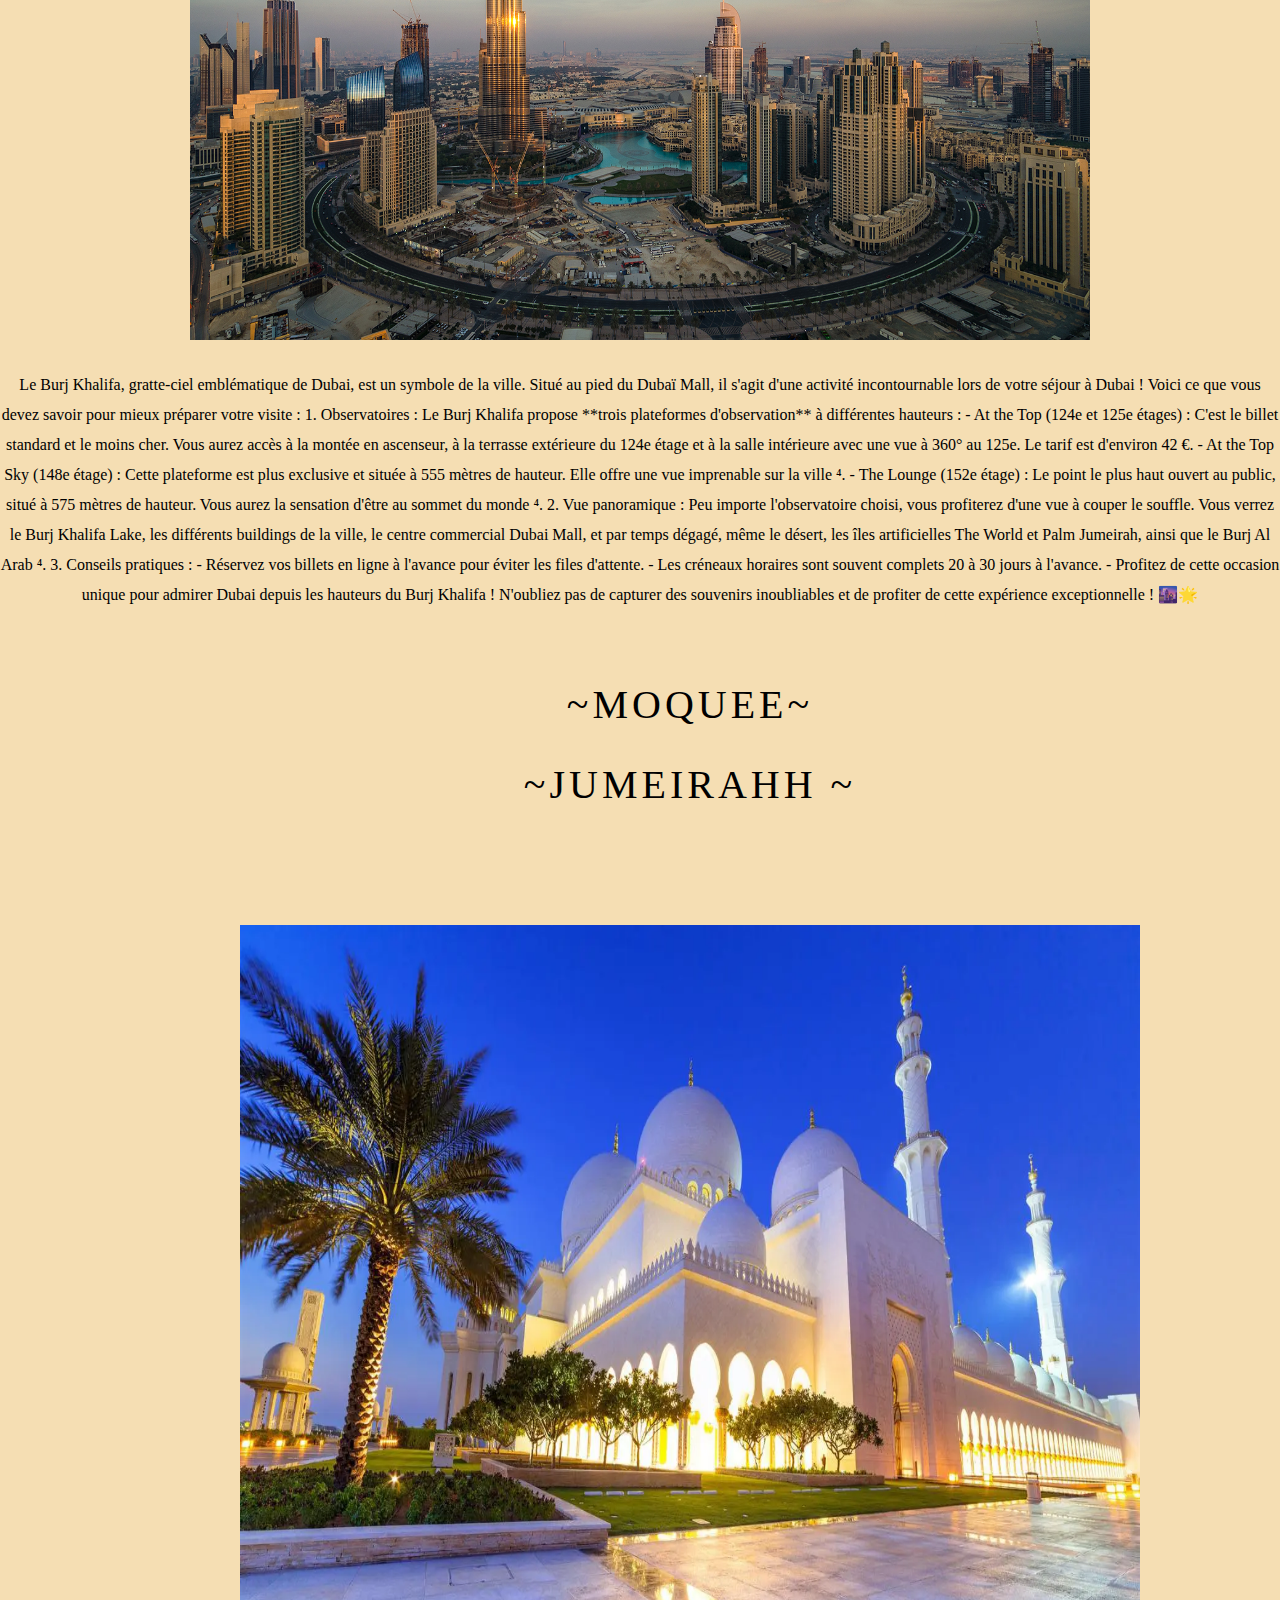
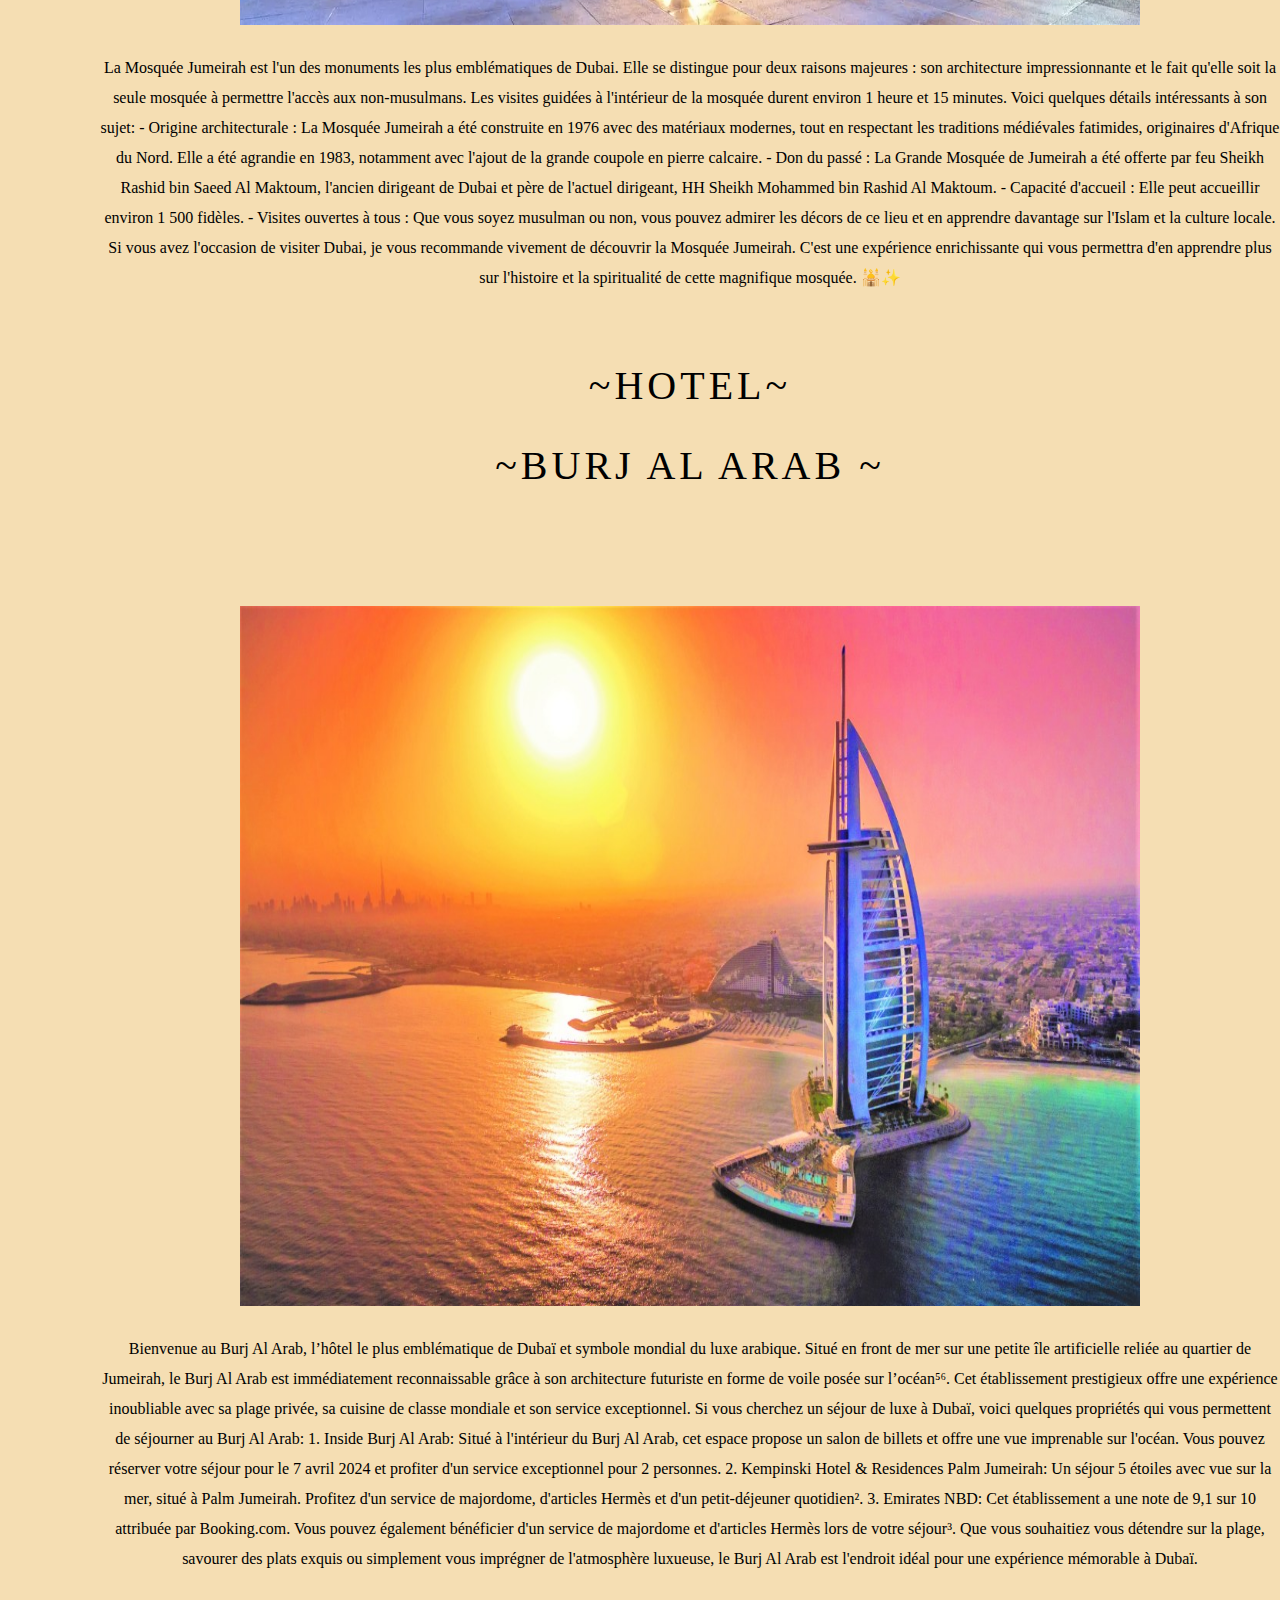
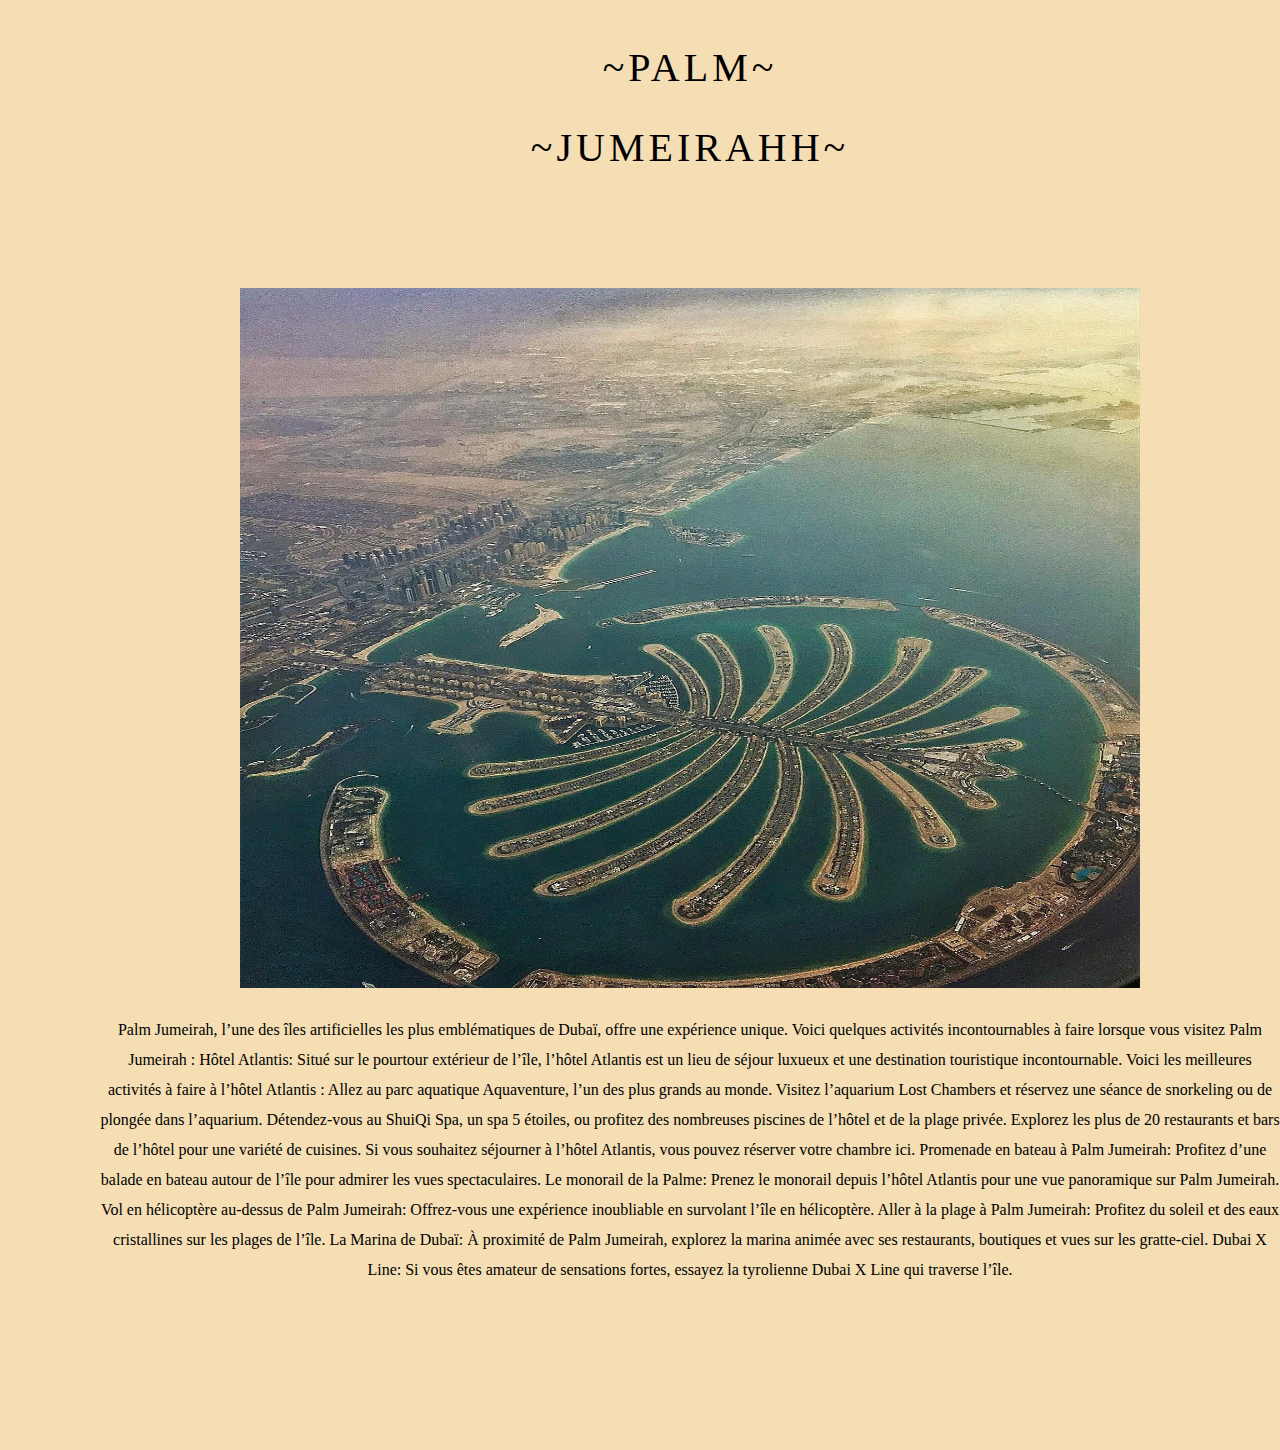
<file: dubai.html>
<!DOCTYPE html>
<html lang="en">
<head>
    <meta charset="UTF-8">
    <meta http-equiv="X-UA-Compatible" content="IE=edge">
    <meta name="viewport" content="width=device-width, initial-scale=1.0">
    <title>Dubai</title>
    <link rel="stylesheet" href="dubai.css">
</head>
<body>
     <header>                                                                                       
    <div class="wrapper">
        <div class="logo">
            <a href="index.html"><P><STRONG>Tourisme</STRONG></P></a> 

        </div>
        <nav>
                <a href="index.html">Acceuil</a>
                <a href="dubai.html">Dubai </a>         
                <a href="mecque.html">La Mecque</a> 
                <a href="doha.html">Doha</a> 
                <a href="caire.html">Caire</a>

        </nav>
</header>
<div class="entete2">
    <div class="baniere" class="Atexte"> 
        <h2 style="color:black;">DUBAI CITY</h2>

    
        <div class="Body">
        
                <div class="box">
                    <div class="imgBx">
                    <img src="o.webp">
                    </div>
                    <div class="content">
                        <h3>HISTORIQUE </h3>
                        <P> Fondée au xviiie siècle, Dubaï reste un bourg modeste et isolé du monde qui vit essentiellement de la pêche aux perles 
                            à la fin du xixe siècle. À cette époque, la ville et l'émirat qui l'entoure 
                            prennent de l'importance en participant à la création des États de la Trêve
                             (en anglais : Trucial States) en 1853.
                            Elle connaît une période difficile pendant l'entre-deux-guerres, avant d'entrer de plein fouet dans la modernité
                             dans la deuxième partie du xxe siècle.
                         Elle participe à la création des Émirats arabes unis actuels en 1971. Son émir en assure la vice-présidence.
                        </P>
                    </div>
                </div>
            
    <div class="box">
    <div class="imgBx">
        <img src="k.jfif">
        </div>
        <div class="content">
            <h3>POSITION </h3>
            <p>Située sur le golfe Persique, elle est capitale de l'émirat de Dubaï, et compte plus de trois millions d'habitants.
                 Elle forme, avec les villes de Charjah, Ajman et Oumm al Qaïwaïn, elles-mêmes capitales de leurs émirats respectifs,
                 une agglomération qui dépasse 3,5 millions d'habitants en 2022.  </p>
        </div>
    </div>
    <div class="box">
        <div class="imgBx">
            <img src="L.jfif">
            </div>
            <div class="content">
                <h3>Pourquoi devrai-je vister Dubai </h3>
                <p>Bienvenue à Dubai ! Cette ville fascinante, située au cœur du désert, est une destination qui ne cesse de surprendre. Avec ses plages sublimes, ses attractions primées et ses expériences inédites, Dubai a été élue Meilleure Destination de voyage par Tripadvisor pour la troisième fois consécutive en 20241. Voici 99 façons d’explorer Dubai :

                    Architecture Incroyable : Admirez les gratte-ciel emblématiques tels que la Burj Khalifa, la plus haute tour du monde.
                    Plages de Rêve : Détendez-vous sur les plages dorées de Dubai, comme Jumeirah Beach.
                    Shopping Extravagant : Explorez les centres commerciaux luxueux tels que le Dubai Mall.
                    Safari dans le Désert : Partez à l’aventure dans les dunes de sable lors d’un safari en 4x4.
                    Cuisine Gourmande : Goûtez aux délices de la cuisine locale dans les restaurants étoilés.
                    Peu importe vos intérêts, Dubai vous attend avec sa magie unique. Laissez-vous emporter par cette métropole vibrante et découvrez tout ce qu’elle a à offrir ! 🌴🌆🌞 </p>
            </div>
    </div>
            </div>
        </div>
    </div>
    <div class="style">
        <div class="contenu">
            <div class="style">
                 <h2>~BURJ~<br>~KHALIFA~</h2>
                
                 <img src="d.jpg"></a>
                 <p> Le Burj Khalifa, gratte-ciel emblématique de Dubai, est un symbole de la ville. Situé au pied du Dubaï Mall, il s'agit d'une activité incontournable lors de votre séjour à Dubai ! Voici ce que vous devez savoir pour mieux préparer votre visite :

                    1. Observatoires : Le Burj Khalifa propose **trois plateformes d'observation** à différentes hauteurs :
                        - At the Top (124e et 125e étages) : C'est le billet standard et le moins cher. Vous aurez accès à la montée en ascenseur, à la terrasse extérieure du 124e étage et à la salle intérieure avec une vue à 360° au 125e. Le tarif est d'environ 42 €.
                        - At the Top Sky (148e étage) : Cette plateforme est plus exclusive et située à 555 mètres de hauteur. Elle offre une vue imprenable sur la ville ⁴.
                        - The Lounge (152e étage) : Le point le plus haut ouvert au public, situé à 575 mètres de hauteur. Vous aurez la sensation d'être au sommet du monde ⁴. 
                    2. Vue panoramique : Peu importe l'observatoire choisi, vous profiterez d'une vue à couper le souffle. Vous verrez le Burj Khalifa Lake, les différents buildings de la ville, le centre commercial Dubai Mall, et par temps dégagé, même le désert, les îles artificielles The World et Palm Jumeirah, ainsi que le Burj Al Arab ⁴.
                    
                    3. Conseils pratiques :
                        - Réservez vos billets en ligne à l'avance pour éviter les files d'attente.
                        - Les créneaux horaires sont souvent complets 20 à 30 jours à l'avance.
                        - Profitez de cette occasion unique pour admirer Dubai depuis les hauteurs du Burj Khalifa !
                    
                    N'oubliez pas de capturer des souvenirs inoubliables et de profiter de cette expérience exceptionnelle ! 🌆🌟
                    
                   </p>
             </div>
             <div id="Dallol" style="margin-left: 100px;">
                <h2>~MOQUEE~ <br>~JUMEIRAHH ~</h2>
               
               <img src="grand-mosque.webp"></a>
               <p>La Mosquée Jumeirah est l'un des monuments les plus emblématiques de Dubai. Elle se distingue pour deux raisons majeures : son architecture impressionnante et le fait qu'elle soit la seule mosquée à permettre l'accès aux non-musulmans. Les visites guidées à l'intérieur de la mosquée durent environ 1 heure et 15 minutes. Voici quelques détails intéressants à son sujet:

                - Origine architecturale : La Mosquée Jumeirah a été construite en 1976 avec des matériaux modernes, tout en respectant les traditions médiévales fatimides, originaires d'Afrique du Nord. Elle a été agrandie en 1983, notamment avec l'ajout de la grande coupole en pierre calcaire.
                - Don du passé : La Grande Mosquée de Jumeirah a été offerte par feu Sheikh Rashid bin Saeed Al Maktoum, l'ancien dirigeant de Dubai et père de l'actuel dirigeant, HH Sheikh Mohammed bin Rashid Al Maktoum.
                - Capacité d'accueil : Elle peut accueillir environ 1 500 fidèles.
                - Visites ouvertes à tous : Que vous soyez musulman ou non, vous pouvez admirer les décors de ce lieu et en apprendre davantage sur l'Islam et la culture locale.
                
                Si vous avez l'occasion de visiter Dubai, je vous recommande vivement de découvrir la Mosquée Jumeirah. C'est une expérience enrichissante qui vous permettra d'en apprendre plus sur l'histoire et la spiritualité de cette magnifique mosquée. 🕌✨
                
                </p>
              </div>

              <div id="Dallol" style="margin-left: 100PX;">
                <h2>~HOTEL~<br>~BURJ AL ARAB ~<br></h2>
                <a href="dubai.html">
                <img src="h.jfif"></a>
                <p>Bienvenue au Burj Al Arab, l’hôtel le plus emblématique de Dubaï et symbole mondial du luxe arabique. Situé en front de mer sur une petite île artificielle reliée au quartier de Jumeirah, le Burj Al Arab est immédiatement reconnaissable grâce à son architecture futuriste en forme de voile posée sur l’océan⁵⁶. Cet établissement prestigieux offre une expérience inoubliable avec sa plage privée, sa cuisine de classe mondiale et son service exceptionnel.

                    Si vous cherchez un séjour de luxe à Dubaï, voici quelques propriétés qui vous permettent de séjourner au Burj Al Arab:
                    
                    1. Inside Burj Al Arab: Situé à l'intérieur du Burj Al Arab, cet espace propose un salon de billets et offre une vue imprenable sur l'océan. Vous pouvez réserver votre séjour pour le 7 avril 2024 et profiter d'un service exceptionnel pour 2 personnes.                 
                    2. Kempinski Hotel & Residences Palm Jumeirah: Un séjour 5 étoiles avec vue sur la mer, situé à Palm Jumeirah. Profitez d'un service de majordome, d'articles Hermès et d'un petit-déjeuner quotidien².
                    3. Emirates NBD: Cet établissement a une note de 9,1 sur 10 attribuée par Booking.com. Vous pouvez également bénéficier d'un service de majordome et d'articles Hermès lors de votre séjour³.   
                    Que vous souhaitiez vous détendre sur la plage, savourer des plats exquis ou simplement vous imprégner de l'atmosphère luxueuse, le Burj Al Arab est l'endroit idéal pour une expérience mémorable à Dubaï.
                    
                  </p>
              </div>

              <div id="Erta Ale" style="margin-left: 100px;">
            
         <h2>~PALM~<br>~JUMEIRAHH~</h2>
         <a href="dubai.html"></a>
         <img src="m.jpg" ></a>
         <p>Palm Jumeirah, l’une des îles artificielles les plus emblématiques de Dubaï, offre une expérience unique. Voici quelques activités incontournables à faire lorsque vous visitez Palm Jumeirah :

            Hôtel Atlantis:
            Situé sur le pourtour extérieur de l’île, l’hôtel Atlantis est un lieu de séjour luxueux et une destination touristique incontournable.
            Voici les meilleures activités à faire à l’hôtel Atlantis :
            Allez au parc aquatique Aquaventure, l’un des plus grands au monde.
            Visitez l’aquarium Lost Chambers et réservez une séance de snorkeling ou de plongée dans l’aquarium.
            Détendez-vous au ShuiQi Spa, un spa 5 étoiles, ou profitez des nombreuses piscines de l’hôtel et de la plage privée.
            Explorez les plus de 20 restaurants et bars de l’hôtel pour une variété de cuisines.
            Si vous souhaitez séjourner à l’hôtel Atlantis, vous pouvez réserver votre chambre ici.
            Promenade en bateau à Palm Jumeirah:
            Profitez d’une balade en bateau autour de l’île pour admirer les vues spectaculaires.
            Le monorail de la Palme:
            Prenez le monorail depuis l’hôtel Atlantis pour une vue panoramique sur Palm Jumeirah.
            Vol en hélicoptère au-dessus de Palm Jumeirah:
            Offrez-vous une expérience inoubliable en survolant l’île en hélicoptère.
            Aller à la plage à Palm Jumeirah:
            Profitez du soleil et des eaux cristallines sur les plages de l’île.
            La Marina de Dubaï:
            À proximité de Palm Jumeirah, explorez la marina animée avec ses restaurants, boutiques et vues sur les gratte-ciel.
            Dubai X Line:
            Si vous êtes amateur de sensations fortes, essayez la tyrolienne Dubai X Line qui traverse l’île.
         </p>
     
              </div>
            </div>
        </div>
    </div>
      





    
    
</body>
</html>
</file>
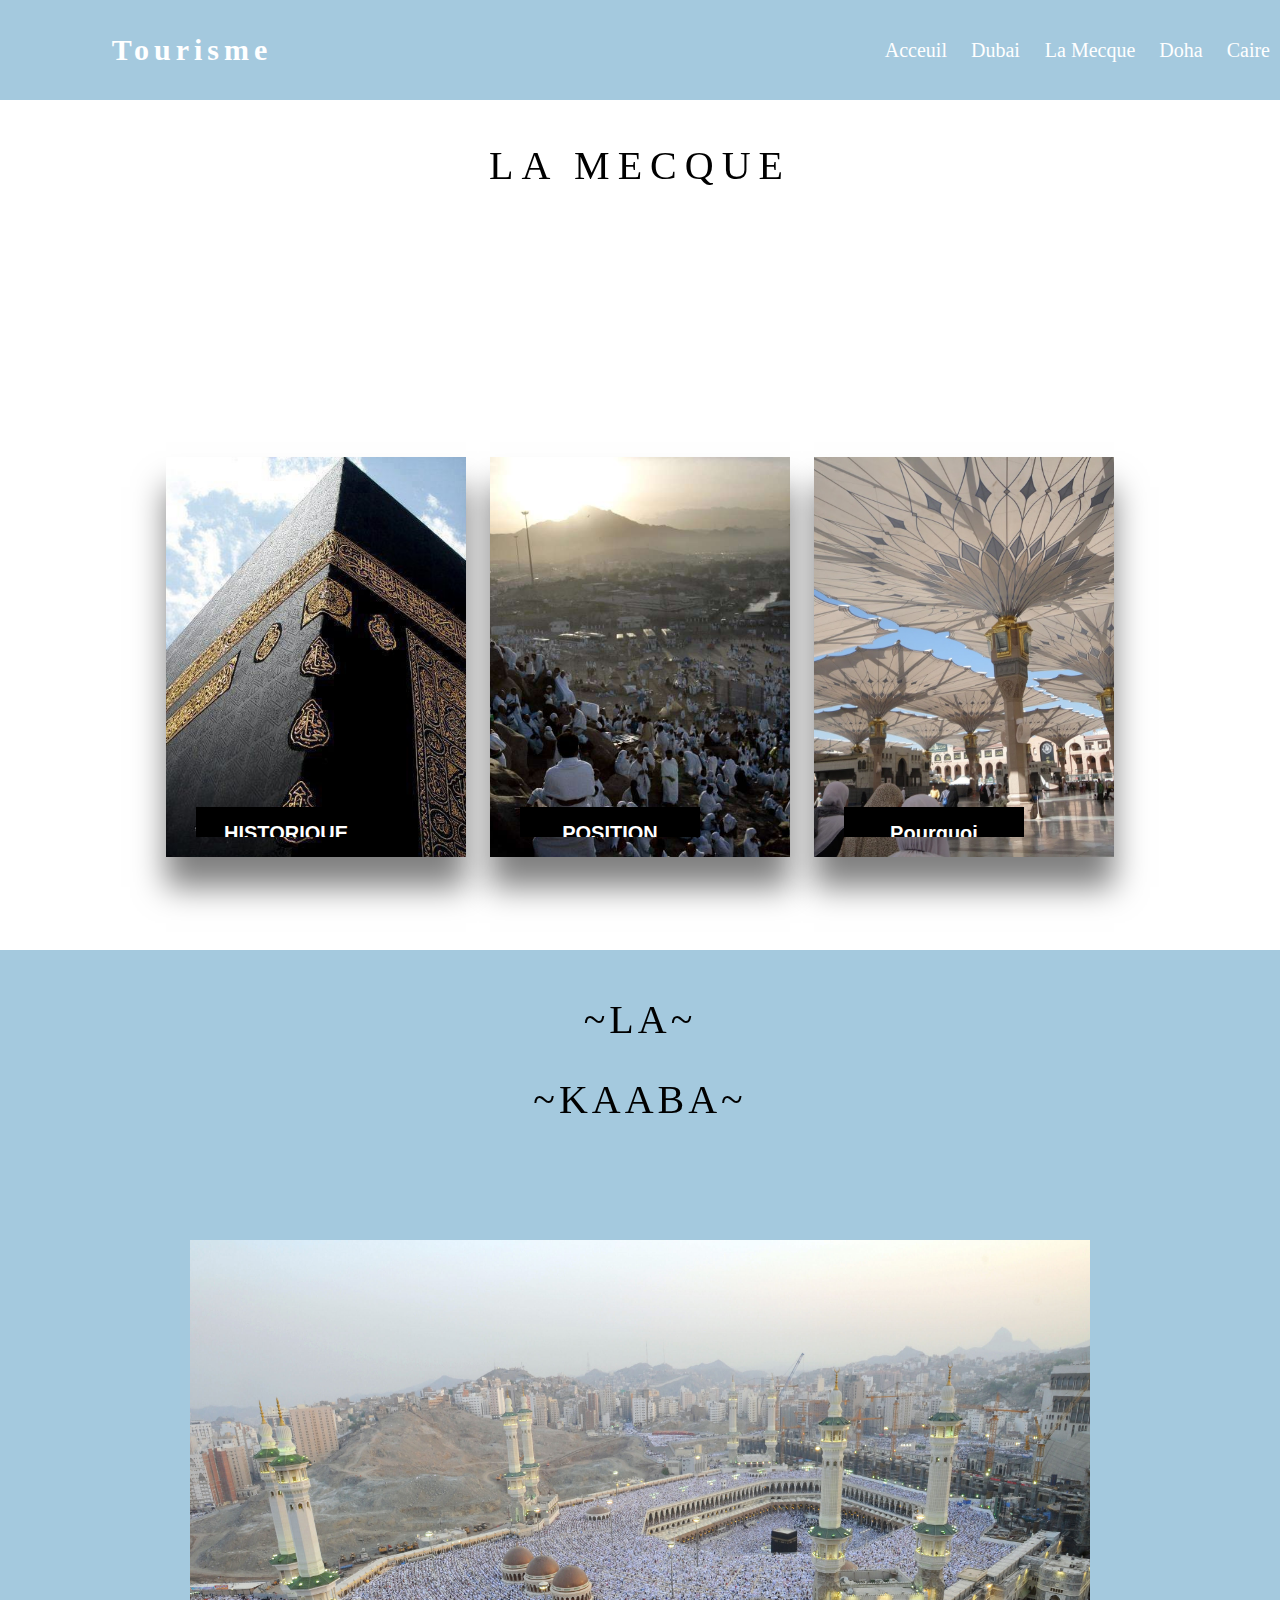
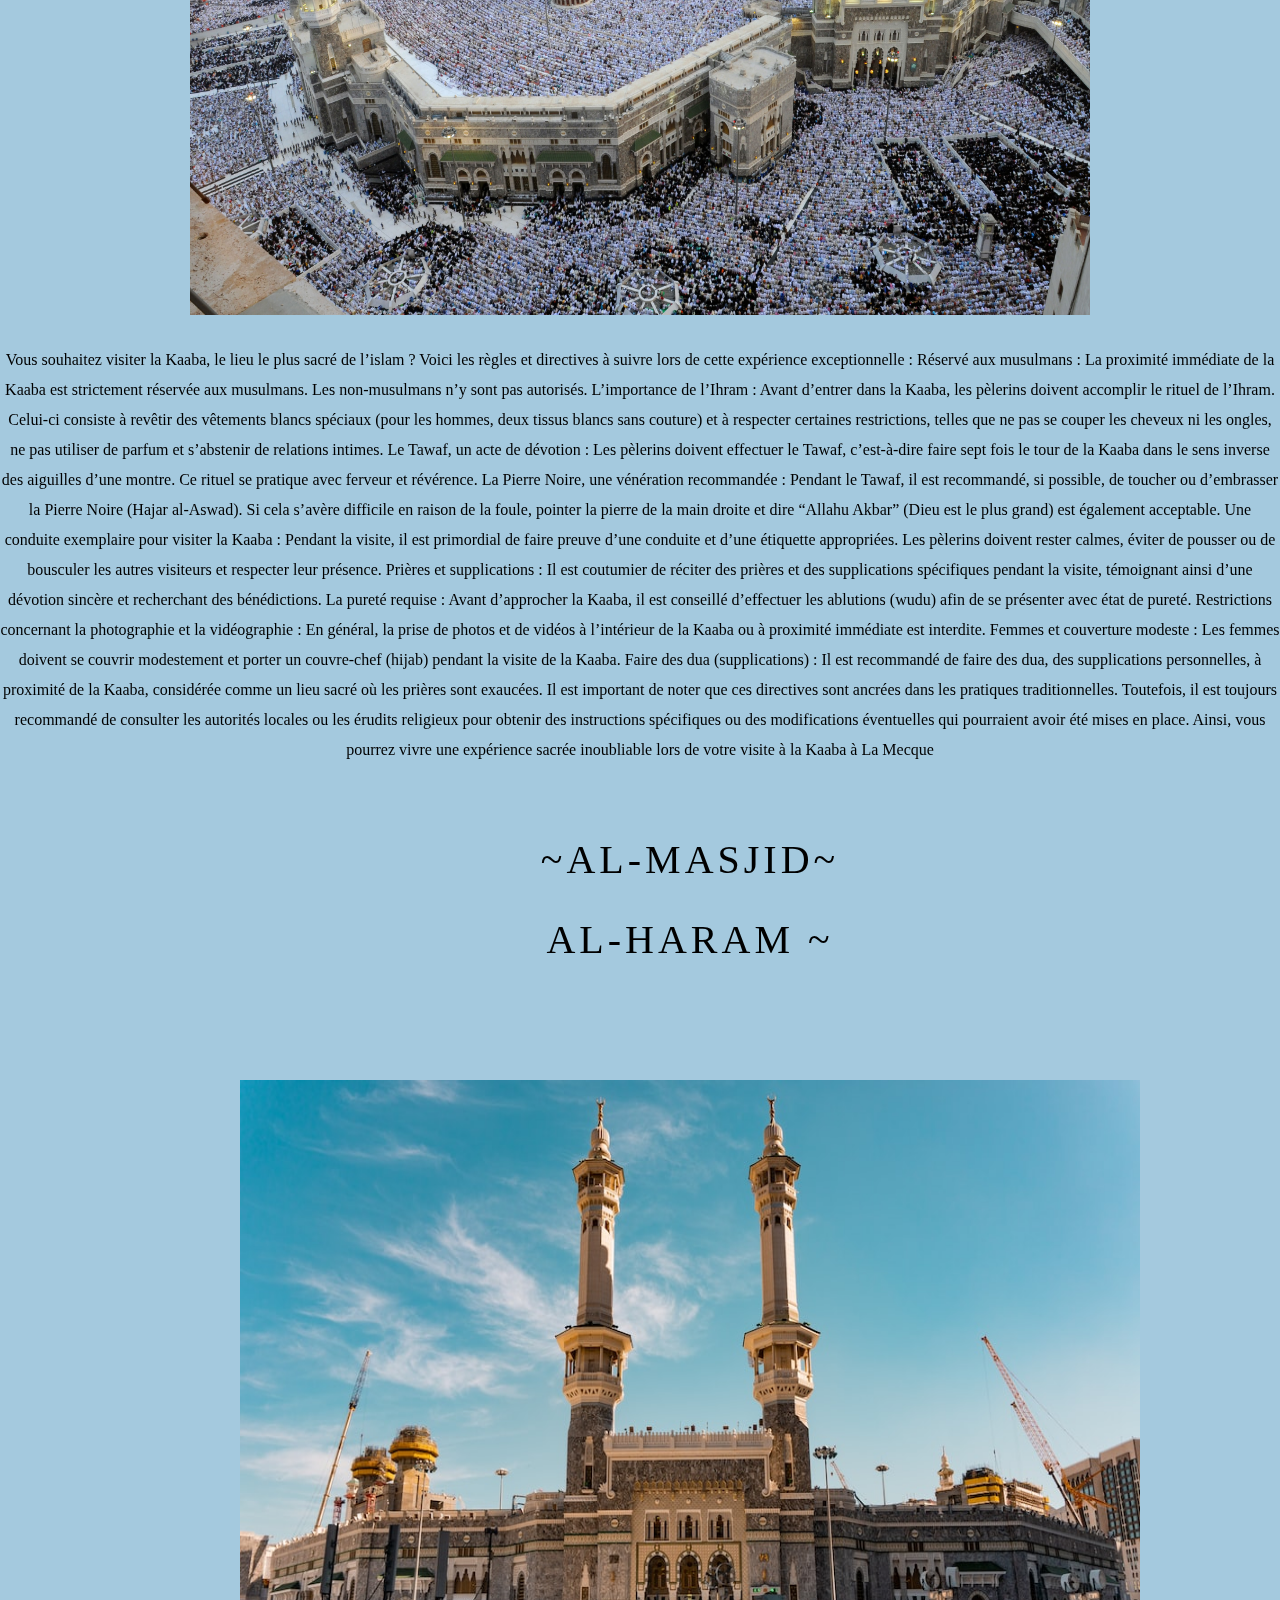
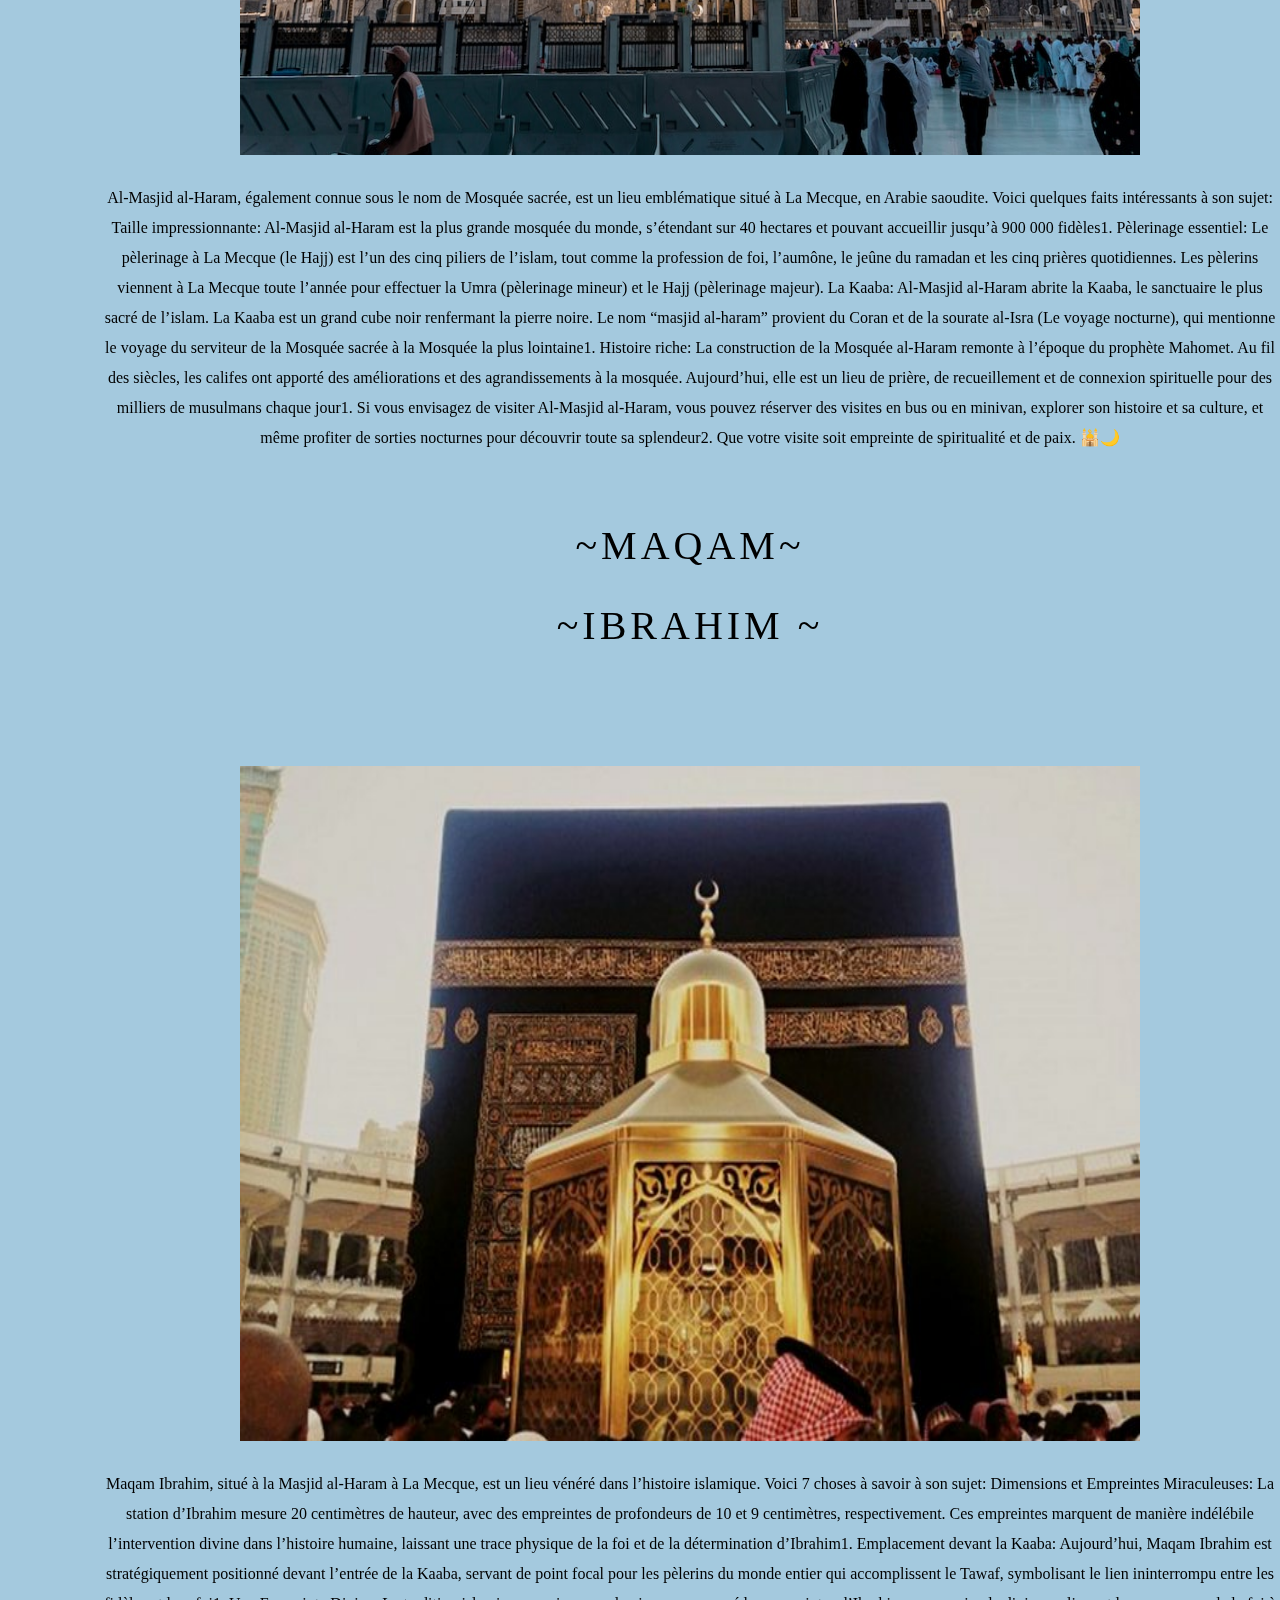
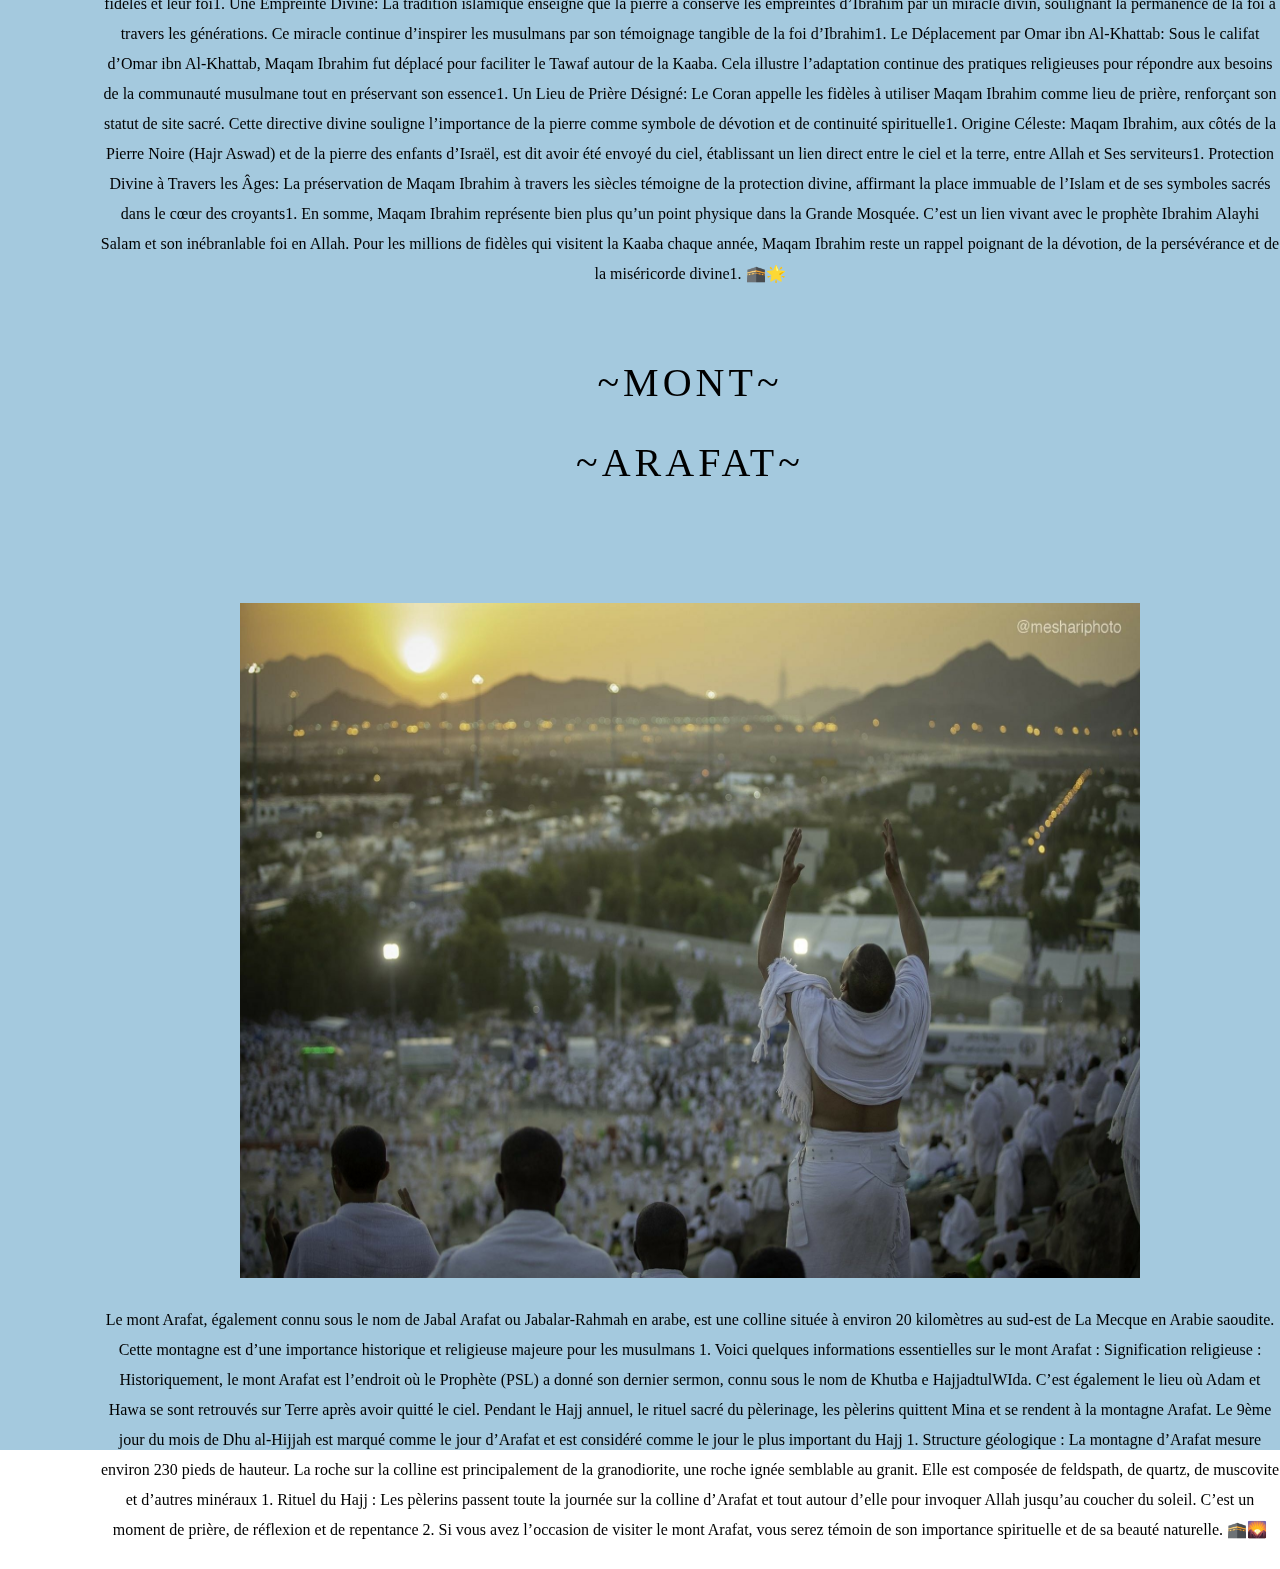
<file: mecque.html>
<!DOCTYPE html>
<html lang="en">
<head>
    <meta charset="UTF-8">
    <meta http-equiv="X-UA-Compatible" content="IE=edge">
    <meta name="viewport" content="width=device-width, initial-scale=1.0">
    <title>La Mecque</title>
    <link rel="stylesheet" href="mecque.css">
</head>
<body>
     <header>                                                                                       
    <div class="wrapper">
        <div class="logo">
            <a href="index.html"><P><STRONG>Tourisme</STRONG></P></a> 

        </div>
        <nav>
                <a href="index.html">Acceuil</a>
                <a href="dubai.html">Dubai </a>         
                <a href="mecque.html">La Mecque</a> 
                <a href="doha.html">Doha</a> 
                <a href="caire.html">Caire</a>

        </nav>
</header>
<div class="entete2">
    <div class="baniere" class="Atexte"> 
        <h2 style="color:black;">La Mecque</h2>

    
        <div class="Body">
        
                <div class="box">
                    <div class="imgBx">
                    <img src="KAABA.jpg">
                    </div>
                    <div class="content">
                        <h3>HISTORIQUE</h3>
                        <P> Naissance du Prophète Mahomet : Selon la tradition islamique, la Mecque est le lieu de naissance du prophète de l’islam, Mahomet, à la fin du VIe siècle. Elle abrite la Kaaba, au cœur de la mosquée Masjid Al-Haram (« La Mosquée sacrée ») 12.
                            Lien avec Ibrahim : Une autre légende musulmane relie la ville à Ibrahim (Abraham). Cependant, l’histoire préislamique de la Mecque demeure obscure en raison de l’absence de preuves archéologiques indubitables. La Mecque n’existait pas aux siècles précédant sa création supposée vers le VIIe siècle 1.
                            Pèlerinage de La Mecque (hajj) : Depuis le VIIe siècle, La Mecque est le lieu du pèlerinage annuel qui rassemble des millions de fidèles venus du monde entier. C’est également le lieu vers lequel se tournent les croyants musulmans pour leurs prières quotidiennes </P>
                    </div>
                </div>
            
    <div class="box">
    <div class="imgBx">
        <img src="arafat.jpg">
        </div>
        <div class="content">
            <h3>POSITION </h3>
            <p>La Mecque, également connue sous le nom de Makkah (مكة), est située dans l’ouest de l’Arabie saoudite.
                 C’est la ville la plus sainte pour les musulmans.  
                 Coordonnées géographiques:
                 Latitude : 21°25.5984’ Nord
                 Longitude : 39°49.5378’ Est .
                 La direction de la Qibla dépend de votre emplacement par rapport à La Mecque. Les musulmans prient en direction de la Kaaba dans la Grande Mosquée de La Mecque, où qu’ils se trouvent dans le monde</p>
        </div>
    </div>
    <div class="box">
        <div class="imgBx">
            <img src="xsrr.jpg">
            </div>
            <div class="content">
                <h3>Pourquoi devrai-je vister la mecque</h3>
                <p>La Mecque est le lieu de naissance du Saint Prophète Mahomet et c’est là qu’il a reçu la révélation du Coran. Pour les fidèles de la religion islamique, elle symbolise l’unicité de Dieu et constitue un rappel essentiel de leur foi.
                    Elle abrite les pèlerinages annuels les plus importants pour les musulmans : le Hajj (grand pèlerinage) et la Omra (petit pèlerinage). Le Hajj est une obligation religieuse que chaque musulman doit honorer au moins une fois dans sa vie.
                    Expérience Émotionnelle et Spirituelle:
                    Pour de nombreux musulmans, visiter La Mecque est une expérience profondément émouvante et spirituelle. C’est l’occasion de se connecter avec leur religion à un niveau personnel et de se sentir plus proche de Dieu.
                    La Mecque n’est pas seulement une destination religieuse, elle est également un lieu culturel avec des bâtiments historiques, des musées et des centres commerciaux.
                    </p>
            </div>
    </div>
            </div>
        </div>
    </div>
    <div class="style">
        <div class="contenu">
            <div class="style">
                 <h2>~LA~<br>~KAABA~</h2>
                
                 <img src="mecque.jpg"></a>
                 <p> Vous souhaitez visiter la Kaaba, le lieu le plus sacré de l’islam ? Voici les règles et directives à suivre lors de cette expérience exceptionnelle :

                    Réservé aux musulmans : La proximité immédiate de la Kaaba est strictement réservée aux musulmans. Les non-musulmans n’y sont pas autorisés.
                    L’importance de l’Ihram : Avant d’entrer dans la Kaaba, les pèlerins doivent accomplir le rituel de l’Ihram. Celui-ci consiste à revêtir des vêtements blancs spéciaux (pour les hommes, deux tissus blancs sans couture) et à respecter certaines restrictions, telles que ne pas se couper les cheveux ni les ongles, ne pas utiliser de parfum et s’abstenir de relations intimes.
                    Le Tawaf, un acte de dévotion : Les pèlerins doivent effectuer le Tawaf, c’est-à-dire faire sept fois le tour de la Kaaba dans le sens inverse des aiguilles d’une montre. Ce rituel se pratique avec ferveur et révérence.
                    La Pierre Noire, une vénération recommandée : Pendant le Tawaf, il est recommandé, si possible, de toucher ou d’embrasser la Pierre Noire (Hajar al-Aswad). Si cela s’avère difficile en raison de la foule, pointer la pierre de la main droite et dire “Allahu Akbar” (Dieu est le plus grand) est également acceptable.
                    Une conduite exemplaire pour visiter la Kaaba : Pendant la visite, il est primordial de faire preuve d’une conduite et d’une étiquette appropriées. Les pèlerins doivent rester calmes, éviter de pousser ou de bousculer les autres visiteurs et respecter leur présence.
                    Prières et supplications : Il est coutumier de réciter des prières et des supplications spécifiques pendant la visite, témoignant ainsi d’une dévotion sincère et recherchant des bénédictions.
                    La pureté requise : Avant d’approcher la Kaaba, il est conseillé d’effectuer les ablutions (wudu) afin de se présenter avec état de pureté.
                    Restrictions concernant la photographie et la vidéographie : En général, la prise de photos et de vidéos à l’intérieur de la Kaaba ou à proximité immédiate est interdite.
                    Femmes et couverture modeste : Les femmes doivent se couvrir modestement et porter un couvre-chef (hijab) pendant la visite de la Kaaba.
                    Faire des dua (supplications) : Il est recommandé de faire des dua, des supplications personnelles, à proximité de la Kaaba, considérée comme un lieu sacré où les prières sont exaucées.
                    Il est important de noter que ces directives sont ancrées dans les pratiques traditionnelles. Toutefois, il est toujours recommandé de consulter les autorités locales ou les érudits religieux pour obtenir des instructions spécifiques ou des modifications éventuelles qui pourraient avoir été mises en place. Ainsi, vous pourrez vivre une expérience sacrée inoubliable lors de votre visite à la Kaaba à La Mecque 
                   </p>
             </div>
             <div id="Dallol" style="margin-left: 100px;">
                <h2>~AL-MASJID~ <br>AL-HARAM ~</h2>
               
               <img src="mosqueee.jpg"></a>
               <p>Al-Masjid al-Haram, également connue sous le nom de Mosquée sacrée, est un lieu emblématique situé à La Mecque, en Arabie saoudite. Voici quelques faits intéressants à son sujet:
                Taille impressionnante: Al-Masjid al-Haram est la plus grande mosquée du monde, s’étendant sur 40 hectares et pouvant accueillir jusqu’à 900 000 fidèles1.
                Pèlerinage essentiel: Le pèlerinage à La Mecque (le Hajj) est l’un des cinq piliers de l’islam, tout comme la profession de foi, l’aumône, le jeûne du ramadan et les cinq prières quotidiennes. Les pèlerins viennent à La Mecque toute l’année pour effectuer la Umra (pèlerinage mineur) et le Hajj (pèlerinage majeur).
                La Kaaba: Al-Masjid al-Haram abrite la Kaaba, le sanctuaire le plus sacré de l’islam. La Kaaba est un grand cube noir renfermant la pierre noire. Le nom “masjid al-haram” provient du Coran et de la sourate al-Isra (Le voyage nocturne), qui mentionne le voyage du serviteur de la Mosquée sacrée à la Mosquée la plus lointaine1.
                Histoire riche: La construction de la Mosquée al-Haram remonte à l’époque du prophète Mahomet. Au fil des siècles, les califes ont apporté des améliorations et des agrandissements à la mosquée. Aujourd’hui, elle est un lieu de prière, de recueillement et de connexion spirituelle pour des milliers de musulmans chaque jour1.
                Si vous envisagez de visiter Al-Masjid al-Haram, vous pouvez réserver des visites en bus ou en minivan, explorer son histoire et sa culture, et même profiter de sorties nocturnes pour découvrir toute sa splendeur2. Que votre visite soit empreinte de spiritualité et de paix. 🕌🌙</p>
              </div>

              <div id="Dallol" style="margin-left: 100PX;">
                <h2>~MAQAM~<br>~IBRAHIM ~<br></h2>
                <a href="dubai.html">
                <img src="maqam.jpg"></a>
                <p>Maqam Ibrahim, situé à la Masjid al-Haram à La Mecque, est un lieu vénéré dans l’histoire islamique. Voici 7 choses à savoir à son sujet:

                    Dimensions et Empreintes Miraculeuses:
                    La station d’Ibrahim mesure 20 centimètres de hauteur, avec des empreintes de profondeurs de 10 et 9 centimètres, respectivement. Ces empreintes marquent de manière indélébile l’intervention divine dans l’histoire humaine, laissant une trace physique de la foi et de la détermination d’Ibrahim1.
                    Emplacement devant la Kaaba:
                    Aujourd’hui, Maqam Ibrahim est stratégiquement positionné devant l’entrée de la Kaaba, servant de point focal pour les pèlerins du monde entier qui accomplissent le Tawaf, symbolisant le lien ininterrompu entre les fidèles et leur foi1.
                    Une Empreinte Divine:
                    La tradition islamique enseigne que la pierre a conservé les empreintes d’Ibrahim par un miracle divin, soulignant la permanence de la foi à travers les générations. Ce miracle continue d’inspirer les musulmans par son témoignage tangible de la foi d’Ibrahim1.
                    Le Déplacement par Omar ibn Al-Khattab:
                    Sous le califat d’Omar ibn Al-Khattab, Maqam Ibrahim fut déplacé pour faciliter le Tawaf autour de la Kaaba. Cela illustre l’adaptation continue des pratiques religieuses pour répondre aux besoins de la communauté musulmane tout en préservant son essence1.
                    Un Lieu de Prière Désigné:
                    Le Coran appelle les fidèles à utiliser Maqam Ibrahim comme lieu de prière, renforçant son statut de site sacré. Cette directive divine souligne l’importance de la pierre comme symbole de dévotion et de continuité spirituelle1.
                    Origine Céleste:
                    Maqam Ibrahim, aux côtés de la Pierre Noire (Hajr Aswad) et de la pierre des enfants d’Israël, est dit avoir été envoyé du ciel, établissant un lien direct entre le ciel et la terre, entre Allah et Ses serviteurs1.
                    Protection Divine à Travers les Âges:
                    La préservation de Maqam Ibrahim à travers les siècles témoigne de la protection divine, affirmant la place immuable de l’Islam et de ses symboles sacrés dans le cœur des croyants1.
                    En somme, Maqam Ibrahim représente bien plus qu’un point physique dans la Grande Mosquée. C’est un lien vivant avec le prophète Ibrahim Alayhi Salam et son inébranlable foi en Allah. Pour les millions de fidèles qui visitent la Kaaba chaque année, Maqam Ibrahim reste un rappel poignant de la dévotion, de la persévérance et de la miséricorde divine1. 🕋🌟</p>
                
              </div>

              <div id="Erta Ale" style="margin-left: 100px;">
            
         <h2>~MONT~<br>~ARAFAT~</h2>
         <a href="dubai.html"></a>
         <img src="arafatt.jpg" ></a>
         <p>Le mont Arafat, également connu sous le nom de Jabal Arafat ou Jabalar-Rahmah en arabe, est une colline située à environ 20 kilomètres au sud-est de La Mecque en Arabie saoudite. Cette montagne est d’une importance historique et religieuse majeure pour les musulmans 1.

            Voici quelques informations essentielles sur le mont Arafat :
            
            Signification religieuse : Historiquement, le mont Arafat est l’endroit où le Prophète (PSL) a donné son dernier sermon, connu sous le nom de Khutba e HajjadtulWIda. C’est également le lieu où Adam et Hawa se sont retrouvés sur Terre après avoir quitté le ciel. Pendant le Hajj annuel, le rituel sacré du pèlerinage, les pèlerins quittent Mina et se rendent à la montagne Arafat. Le 9ème jour du mois de Dhu al-Hijjah est marqué comme le jour d’Arafat et est considéré comme le jour le plus important du Hajj 1.
            Structure géologique : La montagne d’Arafat mesure environ 230 pieds de hauteur. La roche sur la colline est principalement de la granodiorite, une roche ignée semblable au granit. Elle est composée de feldspath, de quartz, de muscovite et d’autres minéraux 1.
            Rituel du Hajj : Les pèlerins passent toute la journée sur la colline d’Arafat et tout autour d’elle pour invoquer Allah jusqu’au coucher du soleil. C’est un moment de prière, de réflexion et de repentance 2.
            Si vous avez l’occasion de visiter le mont Arafat, vous serez témoin de son importance spirituelle et de sa beauté naturelle. 🕋🌄
         </p>
     
              </div>
            </div>
        </div>
    </div>
      





    
    
</body>
</html>
</file>
<file: index.css>
*{ 
    margin: 0;
    padding: 10;
    box-sizing: border-box;
    font-family: 'roboto', sans-serif;
    text-decoration: none;
    
}
a.p{ 
    text-decoration: none;
}
body{ 
    display: inline-block;
    background-size: cover;
    font-family: 'poppins', sans-serif;
}
header{ 
    height: 100px;
    background-color: palevioletred;
    width: 203%;
    z-index: 10;
    
}
.logo { 
    width: 10%;
    float: left;
    line-height: 100px;
}
.logo a{ 
    text-decoration: none;
    font-size: 30px;
    font-family: Arial, Helvetica, sans-serif;
    font-size: 40px;
    color:black;
    letter-spacing: 5px;
}
nav{ 
    float: right;
    line-height: 100px;
}
nav a{ 
    text-decoration: none;
    font-family: poppins;
    font-size: 25px;
    margin: 10px;
    color:black;
    letter-spacing: 1px;
}
.baniere{ 
    width: 100%;
    height: 900px;
    position: fixed;
    top: 100px;
    background-image: url(c.JPG);
    -webkit-background-size: cover ;
    background-size: cover;
    background-position: center center;   
}
.baniere h2{ 
    padding-top: 8%;
    font-size: 70px;
    font-family: poppins;
    text-transform: uppercase;
    color: black;
    text-align: center
}
.baniere h3{ 
    color: black;
    text-align: center;
}
</file>
<file: caire.css>
img{
    width: 900px;
    height: 700px;
    float: center;
}

*{
    margin: 0;
    padding: 0;
}
body {
    text-align: center;
    width: 100%;
    height: 100%;
}
 .style {
 width: 100%;
 margin: 0;
 }

header {
    height: 100px;
    background-color:rgb(221, 220, 220);
    width: 100%;
    z-index: 30;
    position: fixed;
   }
.logo {
    width: 30%;
    float: left;
    line-height: 100px;
   }
.logo a {
    text-decoration: none;
    font-size: 30px;
    font-family: poppins;
    color: #fff;
    letter-spacing: 5px;
   }
nav {
    float: right;
    line-height: 100px;
   }
nav a {
    text-decoration: none;
    font-family: poppins;
    font-size: 20px;
    margin: 0 10px;
    color: #fff;
   }
   .baniere {
    width: 100%;
    height: 1000px;
    position: fixed;
    top: 100px;
    
    -webkit-background-size: cover;
    background-size: cover;
    background-position: center center;
   }
   .baniere h2 {
    padding-top: 2%;
    padding-bottom: 0;
    font-size: 40px;
    font-family: poppins;
    text-transform: uppercase;
   
   }
   .baniere h3 {
       color: #fff;
   }
   .contenu {
    width: 100%;
    position: relative;
    top: 450px;
    background:rgb(221, 220, 220);
    height: 5300px;
   }
   .contenu h2 {
    font-family: poppins;
    letter-spacing: 4px;
    padding-top: 30px;
    font-size: 40px;
    margin: 0;
   }
   .contenu p {
    padding: 2% 0px;
    font-family: poppins;
    line-height: 30px;
   }
   .entete2{
    height: 500px;
    background-size: cover;
}

h2{
    padding:100px 0px 100px 0px;
    color: black;
    font-size: 200px;
    line-height: 2;
    letter-spacing: 0.2em;
    font-weight:500;
    

}

.Body{
    margin: 0;
    padding: 0;
    display: flex;
    justify-content: center;
    align-items: center;
    min-height: 100vh;
    font-family: 'Poppins', sans-serif;
}
h2{
    text-align: center;
   
}
.container1{
    width: 1000px;
    height: 100%;
    display: flex;
    flex-wrap: wrap;
    justify-content: space-between;
    margin-top: -150px;
}

.box{
    position: relative;
    width: 300px;
    height: 400px;
    margin: 12px;
    margin-bottom: 10px;
    background-color: goldenrod;
    box-shadow: 0 30px 30px rgba(0, 0, 0, .5);
}

.box .imgBx{
    position: absolute;
    top: 0;
    left: 0;
    width: 100%;
    height: 100%;
}

.box .imgBx img{
    position: absolute;
    top: 0;
    left: 0;
    width: 100%;
    height: 100%;
    object-fit: cover;
    transition: 0.5s;    
}



.box .content{
    position: absolute;
    bottom: 20px;
    left: 10%;
    width: 60%;
    height: 30px;
    background-color: black;
    transition: 0.5s;
    overflow: scroll;
    padding: 15px;
    box-sizing: border-box;
    color: white;
}

.box:hover .content{
    width: 100%;
    height: 100%;
    bottom: 0;
    left: 0;
}

.box .content h3{
    margin: 0;
    padding: 0;
    font-size: 20px;
}

.box .content p{
    margin: 10px 0 0;
    padding: 0;
    opacity: 0;
    line-height: 1.2em;
    transition: 0.5s;
    text-align: justify;
}

.box:hover .content p{
    opacity: 1;
    transition-delay: 0.5s;
}



.contenu1{
    height: 900px;
    text-align: center;
}
</file>
<file: doha.css>
img{
    width: 900px;
    height: 700px;
    float: center;
}

*{
    margin: 0;
    padding: 0;
}
body {
    text-align: center;
    width: 100%;
    height: 100%;
}
 .style {
 width: 100%;
 margin: 0;
 }

header {
    height: 100px;
    background-color:rgb(243, 168, 197);
    width: 100%;
    z-index: 30;
    position: fixed;
   }
.logo {
    width: 30%;
    float: left;
    line-height: 100px;
   }
.logo a {
    text-decoration: none;
    font-size: 30px;
    font-family: poppins;
    color: #fff;
    letter-spacing: 5px;
   }
nav {
    float: right;
    line-height: 100px;
   }
nav a {
    text-decoration: none;
    font-family: poppins;
    font-size: 20px;
    margin: 0 10px;
    color: #fff;
   }
   .baniere {
    width: 100%;
    height: 1000px;
    position: fixed;
    top: 100px;
    
    -webkit-background-size: cover;
    background-size: cover;
    background-position: center center;
   }
   .baniere h2 {
    padding-top: 2%;
    padding-bottom: 0;
    font-size: 40px;
    font-family: poppins;
    text-transform: uppercase;
   
   }
   .baniere h3 {
       color: #fff;
   }
   .contenu {
    width: 100%;
    position: relative;
    top: 450px;
    background:rgb(243, 168, 197);
    height: 5300px;
   }
   .contenu h2 {
    font-family: poppins;
    letter-spacing: 4px;
    padding-top: 30px;
    font-size: 40px;
    margin: 0;
   }
   .contenu p {
    padding: 2% 0px;
    font-family: poppins;
    line-height: 30px;
   }
   .entete2{
    height: 500px;
    background-size: cover;
}

h2{
    padding:100px 0px 100px 0px;
    color: black;
    font-size: 200px;
    line-height: 2;
    letter-spacing: 0.2em;
    font-weight:500;
    

}

.Body{
    margin: 0;
    padding: 0;
    display: flex;
    justify-content: center;
    align-items: center;
    min-height: 100vh;
    font-family: 'Poppins', sans-serif;
}
h2{
    text-align: center;
   
}
.container1{
    width: 1000px;
    height: 100%;
    display: flex;
    flex-wrap: wrap;
    justify-content: space-between;
    margin-top: -150px;
}

.box{
    position: relative;
    width: 300px;
    height: 400px;
    margin: 12px;
    margin-bottom: 10px;
    background-color: goldenrod;
    box-shadow: 0 30px 30px rgba(0, 0, 0, .5);
}

.box .imgBx{
    position: absolute;
    top: 0;
    left: 0;
    width: 100%;
    height: 100%;
}

.box .imgBx img{
    position: absolute;
    top: 0;
    left: 0;
    width: 100%;
    height: 100%;
    object-fit: cover;
    transition: 0.5s;    
}



.box .content{
    position: absolute;
    bottom: 20px;
    left: 10%;
    width: 60%;
    height: 30px;
    background-color: black;
    transition: 0.5s;
    overflow: scroll;
    padding: 15px;
    box-sizing: border-box;
    color: white;
}

.box:hover .content{
    width: 100%;
    height: 100%;
    bottom: 0;
    left: 0;
}

.box .content h3{
    margin: 0;
    padding: 0;
    font-size: 20px;
}

.box .content p{
    margin: 10px 0 0;
    padding: 0;
    opacity: 0;
    line-height: 1.2em;
    transition: 0.5s;
    text-align: justify;
}

.box:hover .content p{
    opacity: 1;
    transition-delay: 0.5s;
}



.contenu1{
    height: 900px;
    text-align: center;
}
</file>
<file: dubai.css>
img{
    width: 900px;
    height: 700px;
    float: center;
}

*{
    margin: 0;
    padding: 0;
}
body {
    text-align: center;
    width: 100%;
    height: 100%;
}
 .style {
 width: 100%;
 margin: 0;
 }

header {
    height: 100px;
    background-color:wheat;
    width: 100%;
    z-index: 30;
    position: fixed;
   }
.logo {
    width: 30%;
    float: left;
    line-height: 100px;
   }
.logo a {
    text-decoration: none;
    font-size: 30px;
    font-family: poppins;
    color: #fff;
    letter-spacing: 5px;
   }
nav {
    float: right;
    line-height: 100px;
   }
nav a {
    text-decoration: none;
    font-family: poppins;
    font-size: 20px;
    margin: 0 10px;
    color: #fff;
   }
   .baniere {
    width: 100%;
    height: 1000px;
    position: fixed;
    top: 100px;
    
    -webkit-background-size: cover;
    background-size: cover;
    background-position: center center;
   }
   .baniere h2 {
    padding-top: 2%;
    padding-bottom: 0;
    font-size: 40px;
    font-family: poppins;
    text-transform: uppercase;
   
   }
   .baniere h3 {
       color: #fff;
   }
   .contenu {
    width: 100%;
    position: relative;
    top: 450px;
    background:wheat;
    height: 5300px;
   }
   .contenu h2 {
    font-family: poppins;
    letter-spacing: 4px;
    padding-top: 30px;
    font-size: 40px;
    margin: 0;
   }
   .contenu p {
    padding: 2% 0px;
    font-family: poppins;
    line-height: 30px;
   }
   .entete2{
    height: 500px;
    background-size: cover;
}

h2{
    padding:100px 0px 100px 0px;
    color: black;
    font-size: 200px;
    line-height: 2;
    letter-spacing: 0.2em;
    font-weight:500;
    

}

.Body{
    margin: 0;
    padding: 0;
    display: flex;
    justify-content: center;
    align-items: center;
    min-height: 100vh;
    font-family: 'Poppins', sans-serif;
}
h2{
    text-align: center;
   
}
.container1{
    width: 1000px;
    height: 100%;
    display: flex;
    flex-wrap: wrap;
    justify-content: space-between;
    margin-top: -150px;
}

.box{
    position: relative;
    width: 300px;
    height: 400px;
    margin: 12px;
    margin-bottom: 10px;
    background-color: goldenrod;
    box-shadow: 0 30px 30px rgba(0, 0, 0, .5);
}

.box .imgBx{
    position: absolute;
    top: 0;
    left: 0;
    width: 100%;
    height: 100%;
}

.box .imgBx img{
    position: absolute;
    top: 0;
    left: 0;
    width: 100%;
    height: 100%;
    object-fit: cover;
    transition: 0.5s;    
}



.box .content{
    position: absolute;
    bottom: 20px;
    left: 10%;
    width: 60%;
    height: 30px;
    background-color: black;
    transition: 0.5s;
    overflow: scroll;
    padding: 15px;
    box-sizing: border-box;
    color: white;
}

.box:hover .content{
    width: 100%;
    height: 100%;
    bottom: 0;
    left: 0;
}

.box .content h3{
    margin: 0;
    padding: 0;
    font-size: 20px;
}

.box .content p{
    margin: 10px 0 0;
    padding: 0;
    opacity: 0;
    line-height: 1.2em;
    transition: 0.5s;
    text-align: justify;
}

.box:hover .content p{
    opacity: 1;
    transition-delay: 0.5s;
}



.contenu1{
    height: 900px;
    text-align: center;
}
</file>
<file: mecque.css>
img{
    width: 900px;
    height: 675px;
    float: center;
}

*{
    margin: 0;
    padding: 0;
}
body {
    text-align: center;
    width: 100%;
    height: 100%;
}
 .style {
 width: 100%;
 margin: 0;
 }

header {
    height: 100px;
    background-color:rgb(164, 201, 222);
    width: 100%;
    z-index: 30;
    position: fixed;
   }
.logo {
    width: 30%;
    float: left;
    line-height: 100px;
   }
.logo a {
    text-decoration: none;
    font-size: 30px;
    font-family: poppins;
    color: #fff;
    letter-spacing: 5px;
   }
nav {
    float: right;
    line-height: 100px;
   }
nav a {
    text-decoration: none;
    font-family: poppins;
    font-size: 20px;
    margin: 0 10px;
    color: #fff;
   }
   .baniere {
    width: 100%;
    height: 1000px;
    position: fixed;
    top: 100px;
    
    -webkit-background-size: cover;
    background-size: cover;
    background-position: center center;
   }
   .baniere h2 {
    padding-top: 2%;
    padding-bottom: 0;
    font-size: 40px;
    font-family: poppins;
    text-transform: uppercase;
   
   }
   .baniere h3 {
       color: #fff;
   }
   .contenu {
    width: 100%;
    position: relative;
    top: 450px;
    background:rgb(164, 201, 222);
    height: 5300px;
   }
   .contenu h2 {
    font-family: poppins;
    letter-spacing: 4px;
    padding-top: 30px;
    font-size: 40px;
    margin: 0;
   }
   .contenu p {
    padding: 2% 0px;
    font-family: poppins;
    line-height: 30px;
   }
   .entete2{
    height: 500px;
    background-size: cover;
}

h2{
    padding:100px 0px 100px 0px;
    color: black;
    font-size: 200px;
    line-height: 2;
    letter-spacing: 0.2em;
    font-weight:500;
    

}

.Body{
    margin: 0;
    padding: 0;
    display: flex;
    justify-content: center;
    align-items: center;
    min-height: 100vh;
    font-family: 'Poppins', sans-serif;
}
h2{
    text-align: center;
   
}
.container1{
    width: 1000px;
    height: 100%;
    display: flex;
    flex-wrap: wrap;
    justify-content: space-between;
    margin-top: -150px;
}

.box{
    position: relative;
    width: 300px;
    height: 400px;
    margin: 12px;
    margin-bottom: 10px;
    background-color: goldenrod;
    box-shadow: 0 30px 30px rgba(0, 0, 0, .5);
}

.box .imgBx{
    position: absolute;
    top: 0;
    left: 0;
    width: 100%;
    height: 100%;
}

.box .imgBx img{
    position: absolute;
    top: 0;
    left: 0;
    width: 100%;
    height: 100%;
    object-fit: cover;
    transition: 0.5s;    
}



.box .content{
    position: absolute;
    bottom: 20px;
    left: 10%;
    width: 60%;
    height: 30px;
    background-color: black;
    transition: 0.5s;
    overflow: scroll;
    padding: 15px;
    box-sizing: border-box;
    color: white;
}

.box:hover .content{
    width: 100%;
    height: 100%;
    bottom: 0;
    left: 0;
}

.box .content h3{
    margin: 0;
    padding: 0;
    font-size: 20px;
}

.box .content p{
    margin: 10px 0 0;
    padding: 0;
    opacity: 0;
    line-height: 1.2em;
    transition: 0.5s;
    text-align: justify;
}

.box:hover .content p{
    opacity: 1;
    transition-delay: 0.5s;
}



.contenu1{
    height: 900px;
    text-align: center;
}
</file>
